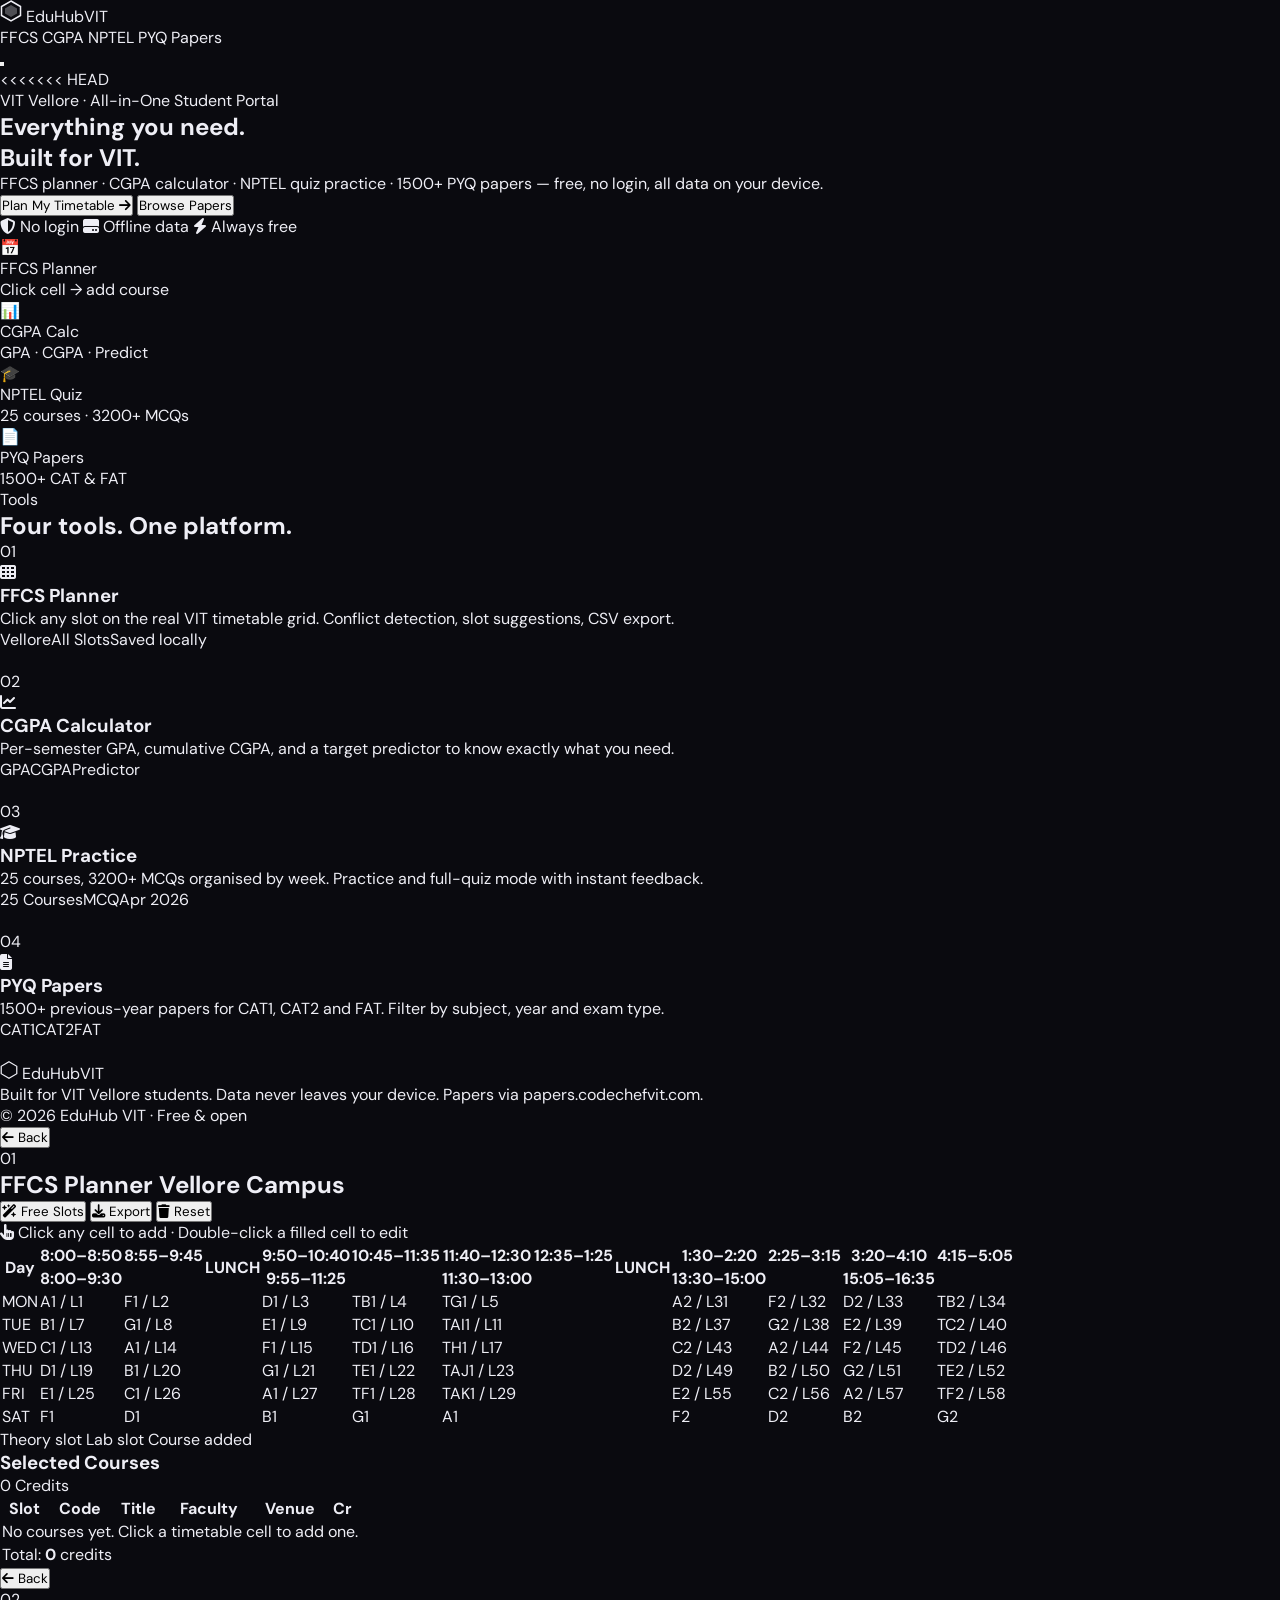
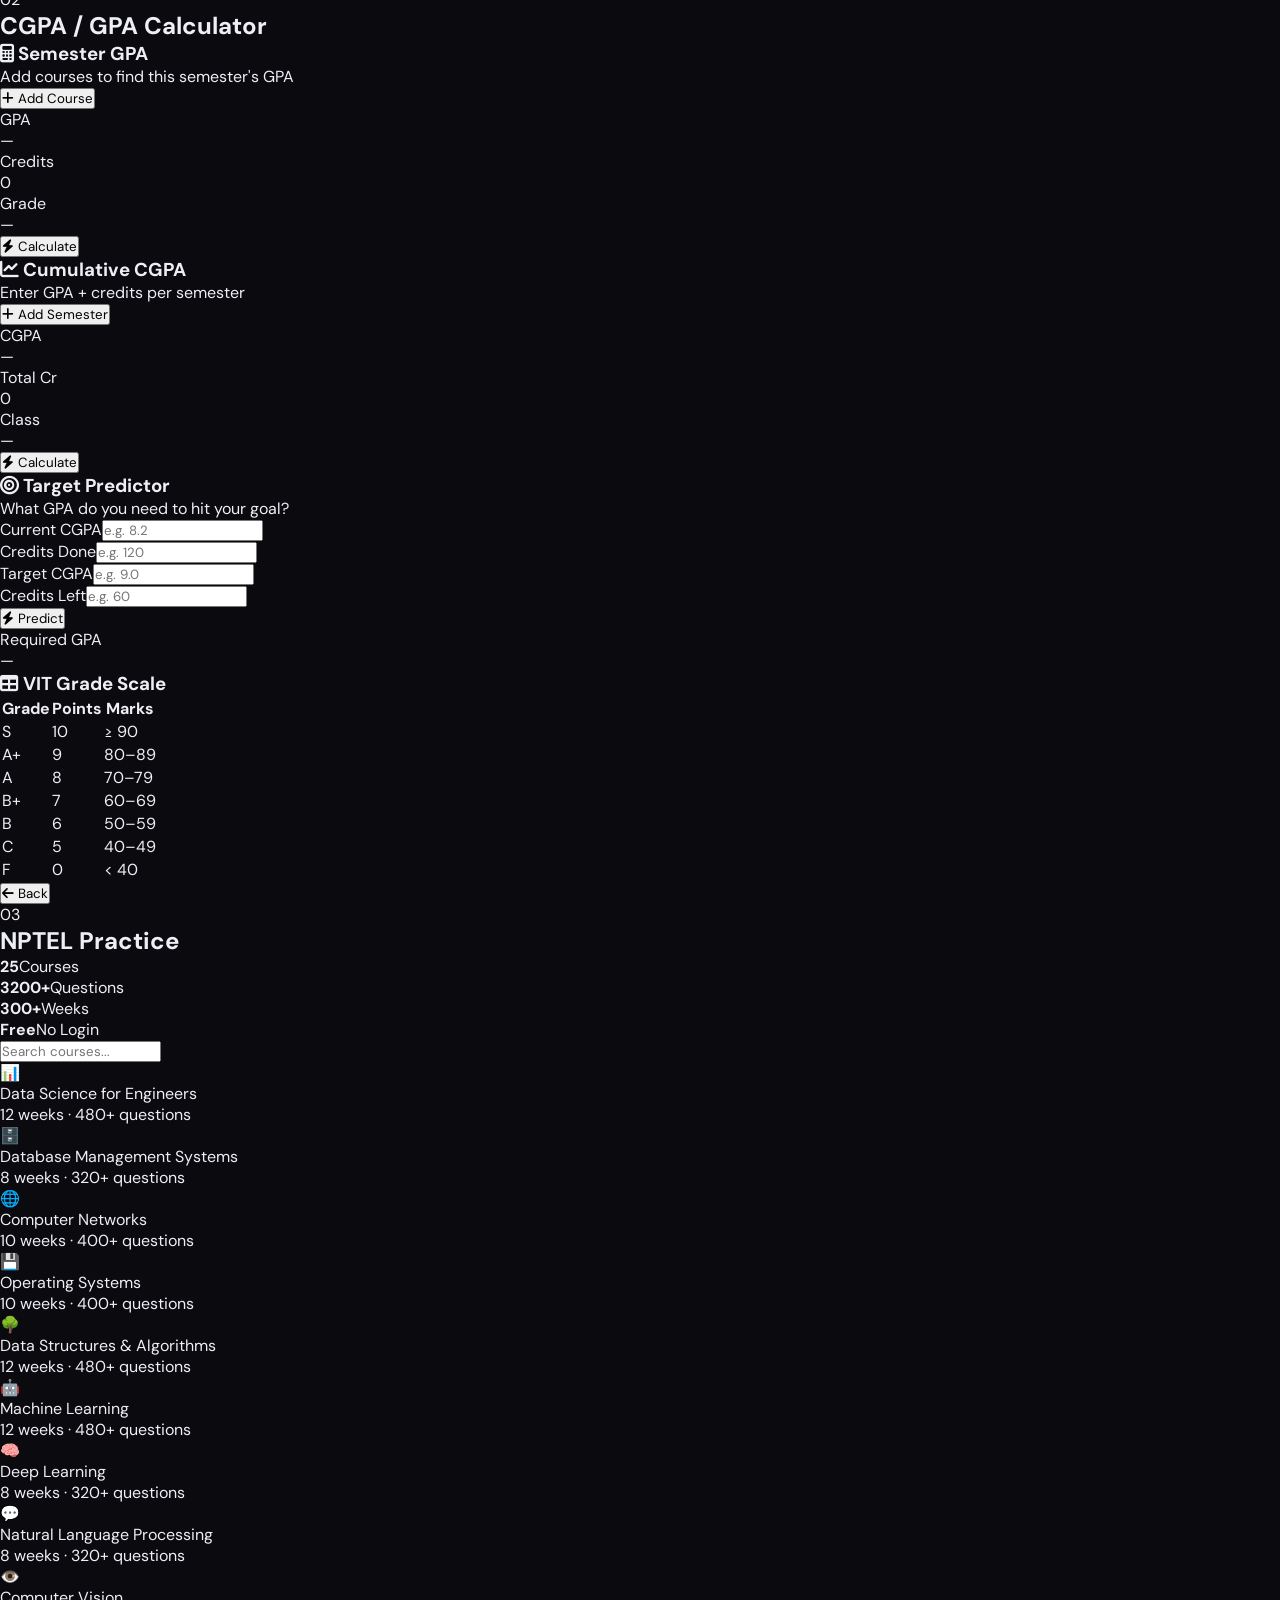
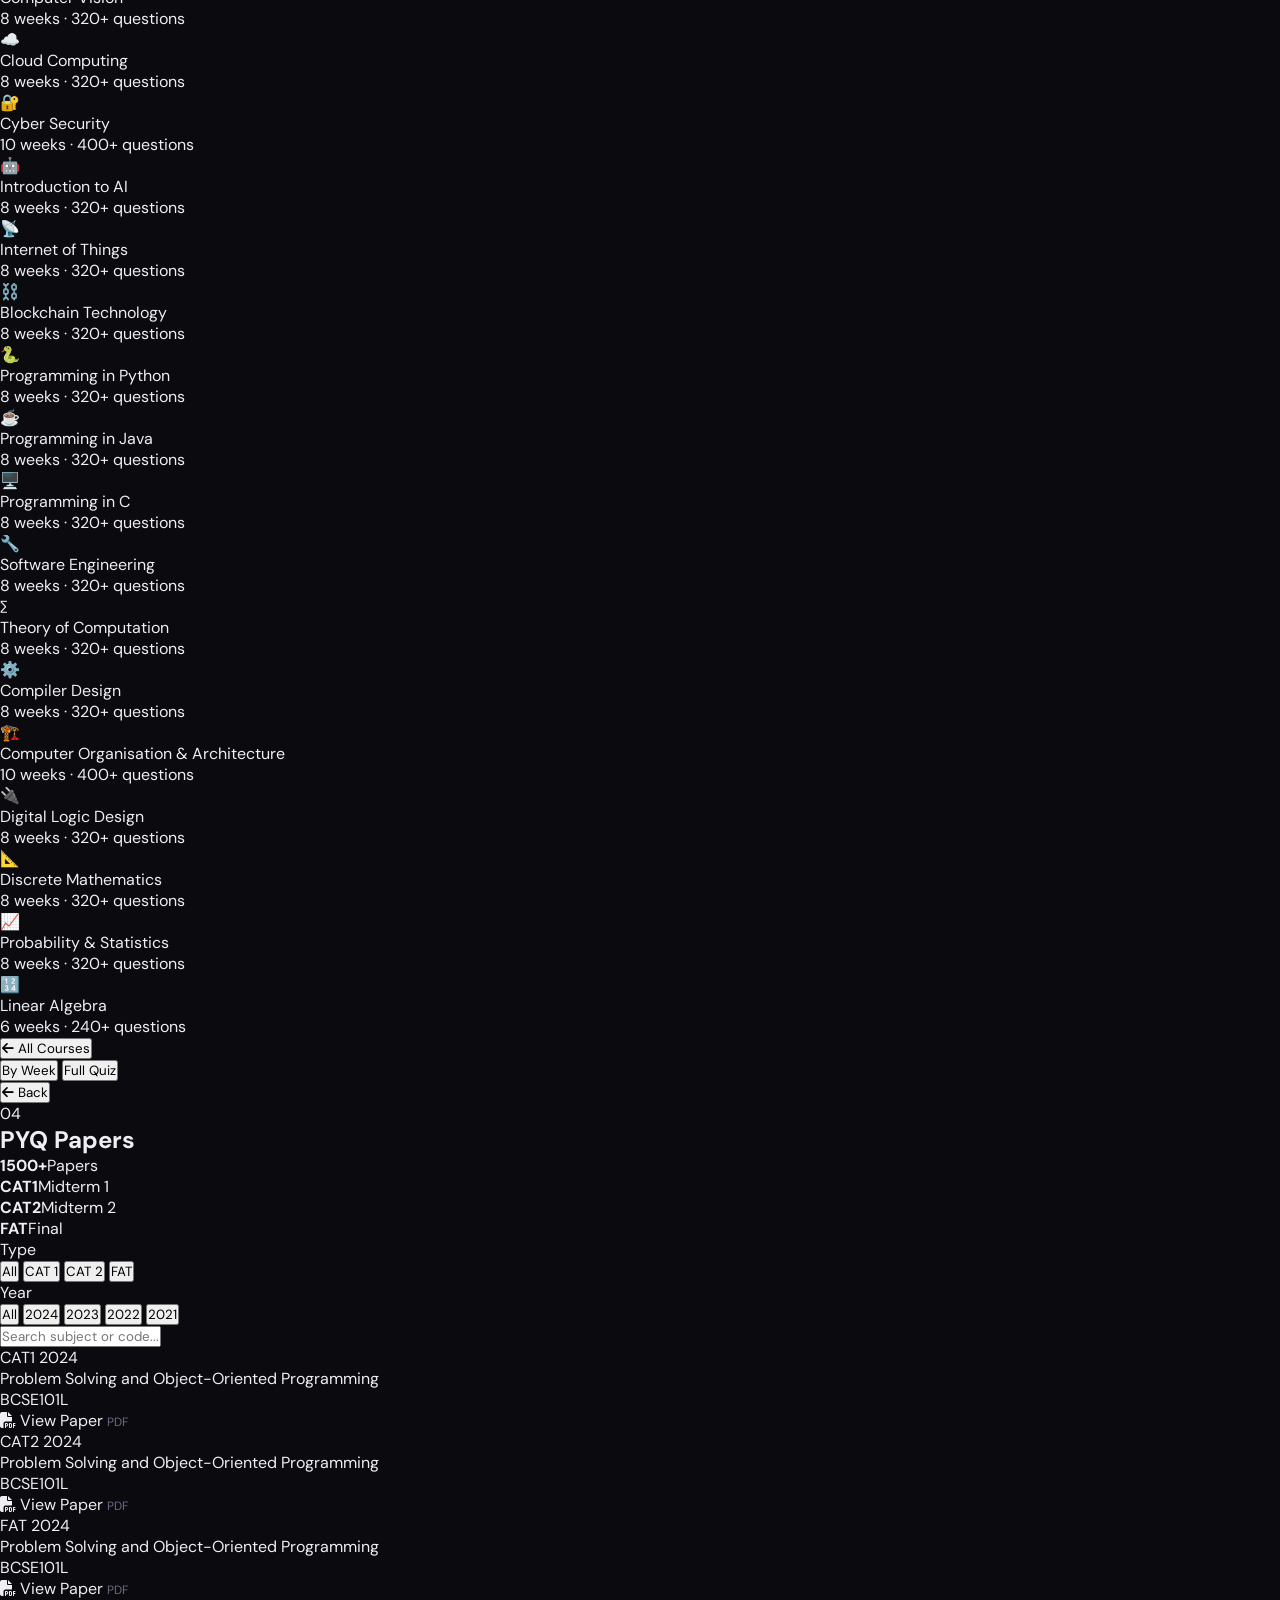
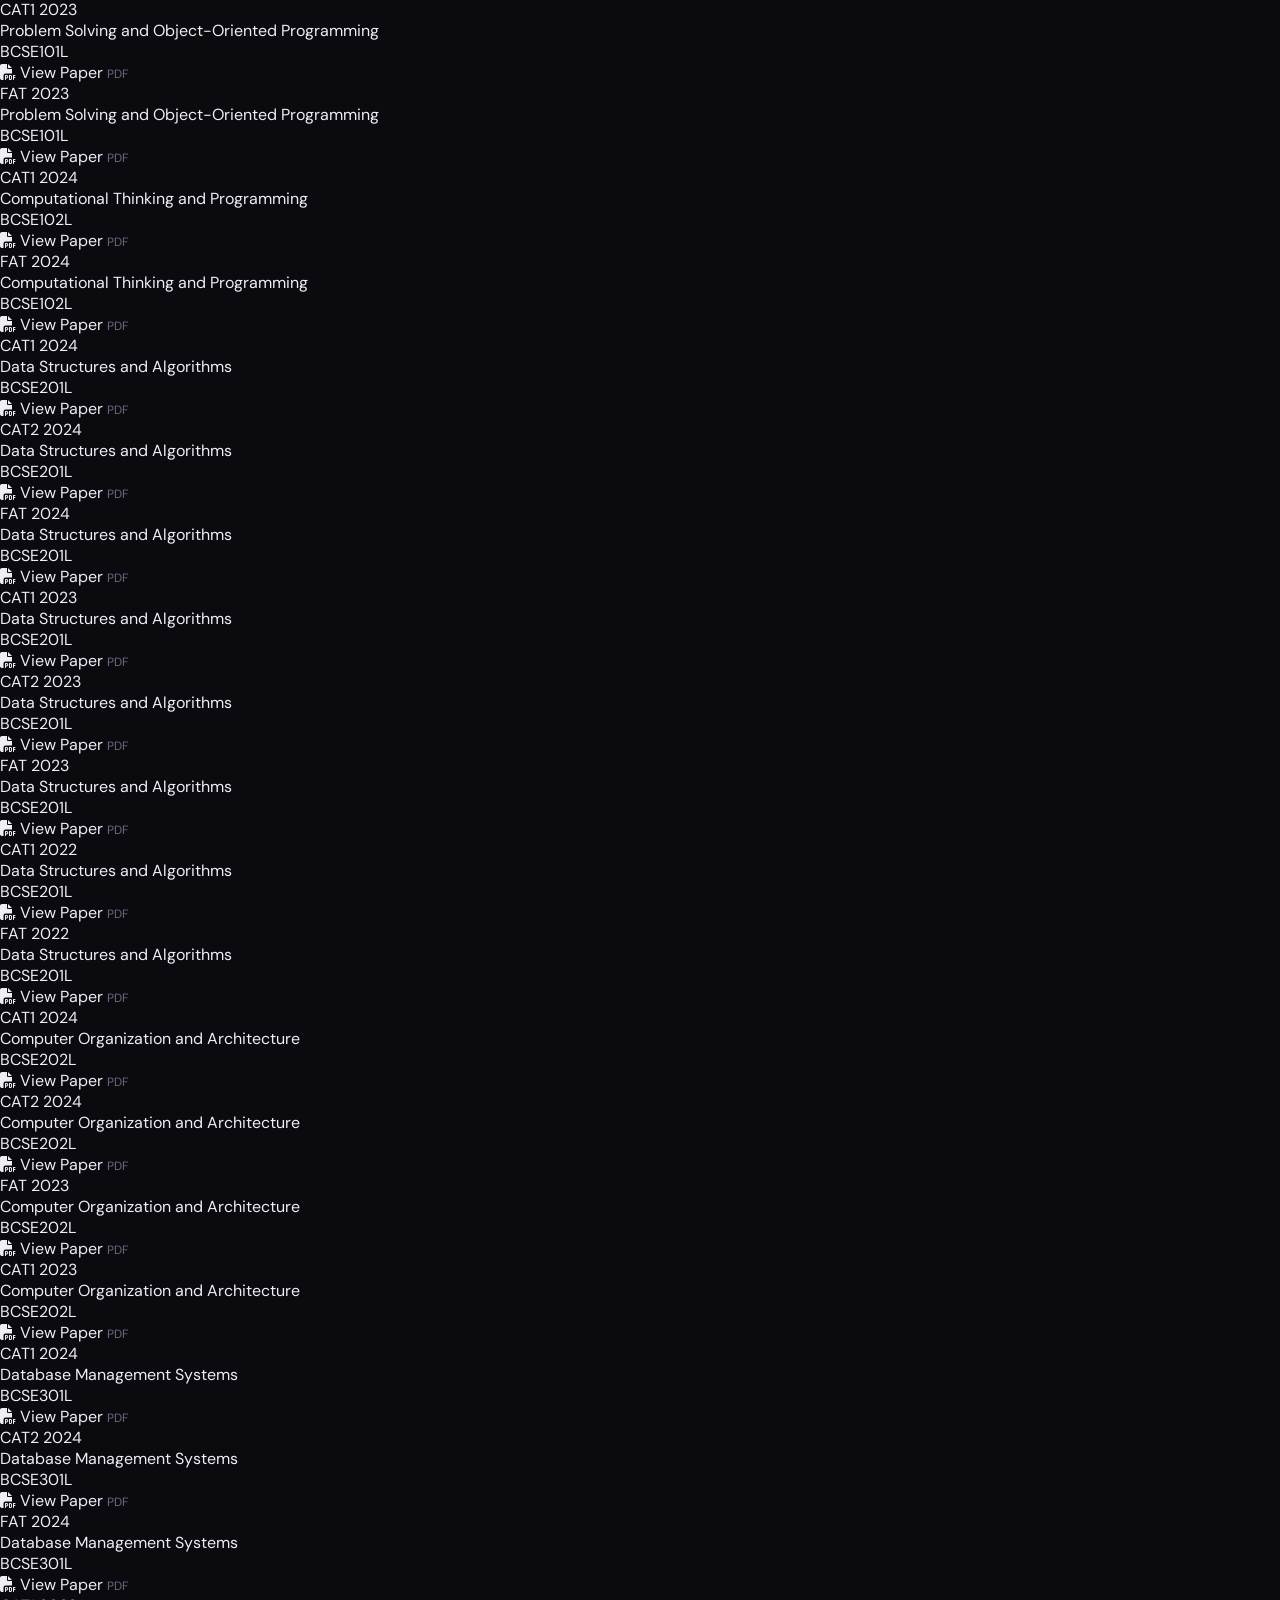
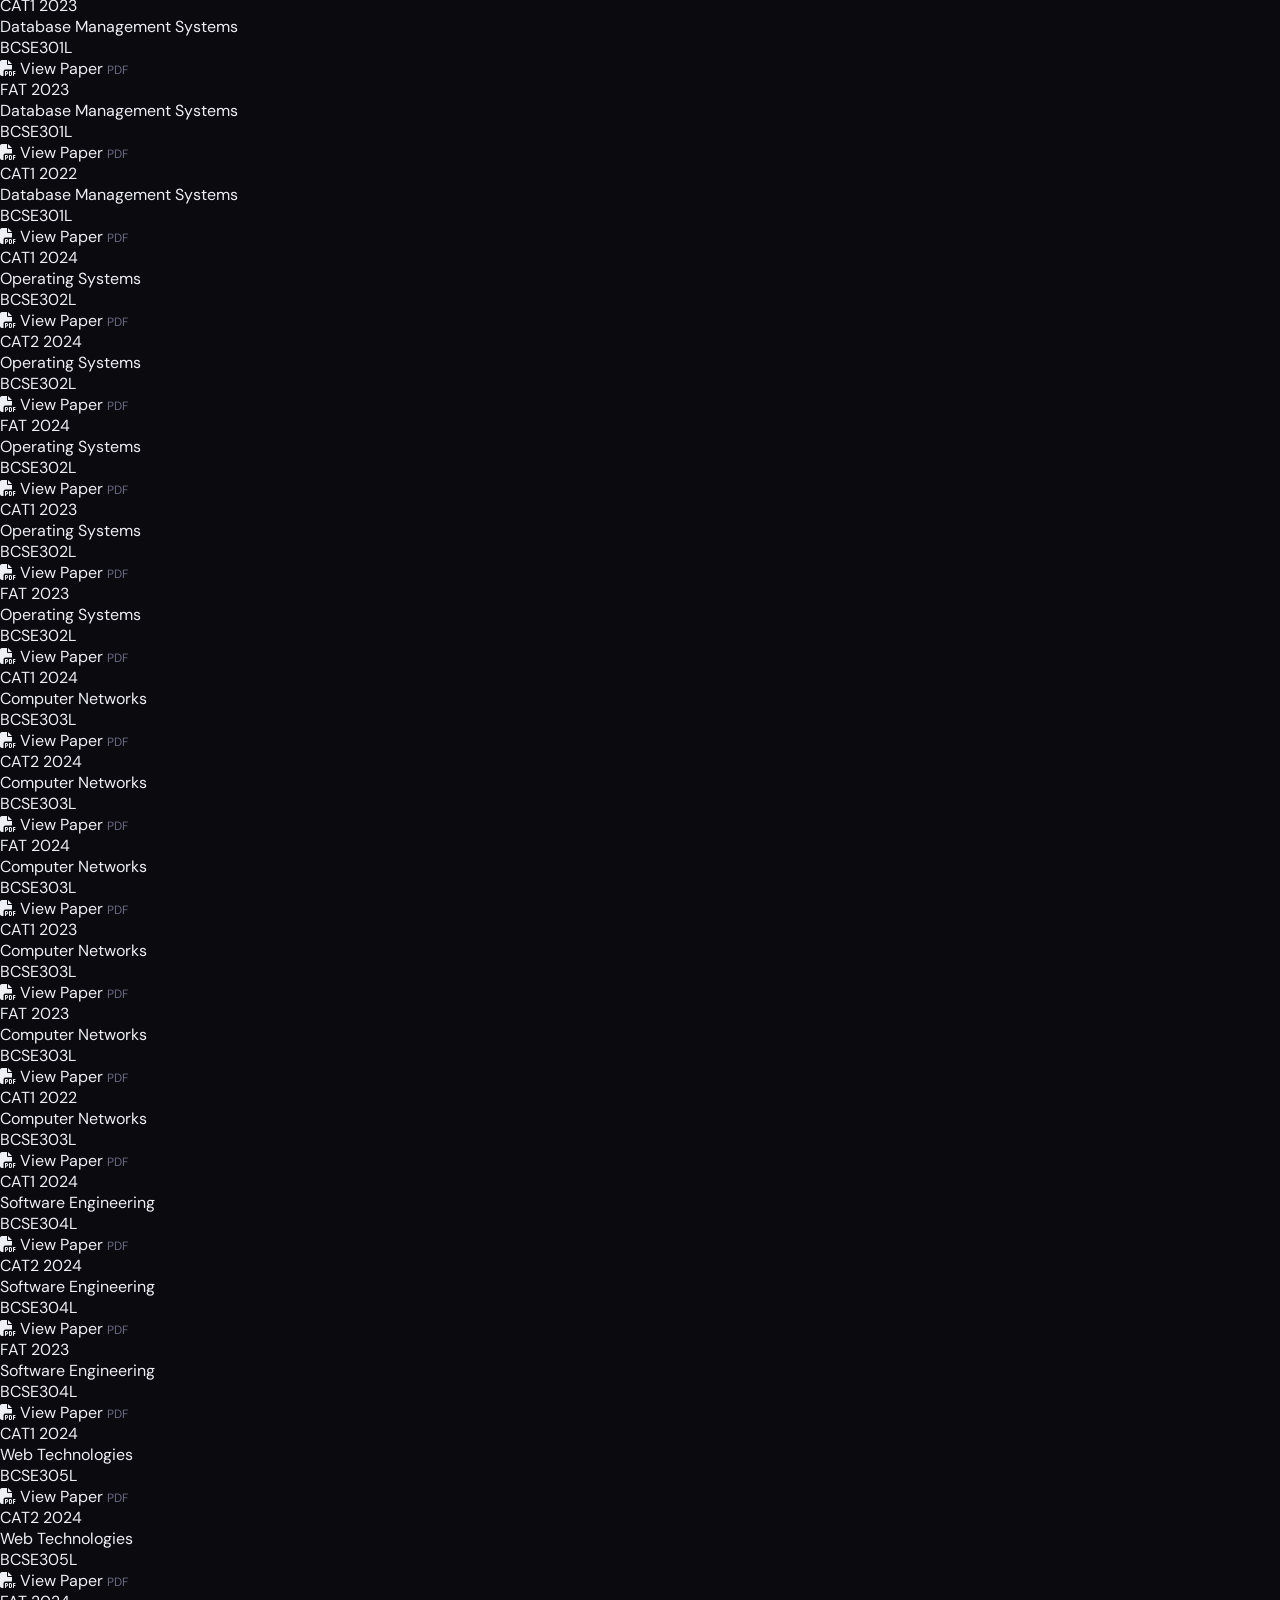
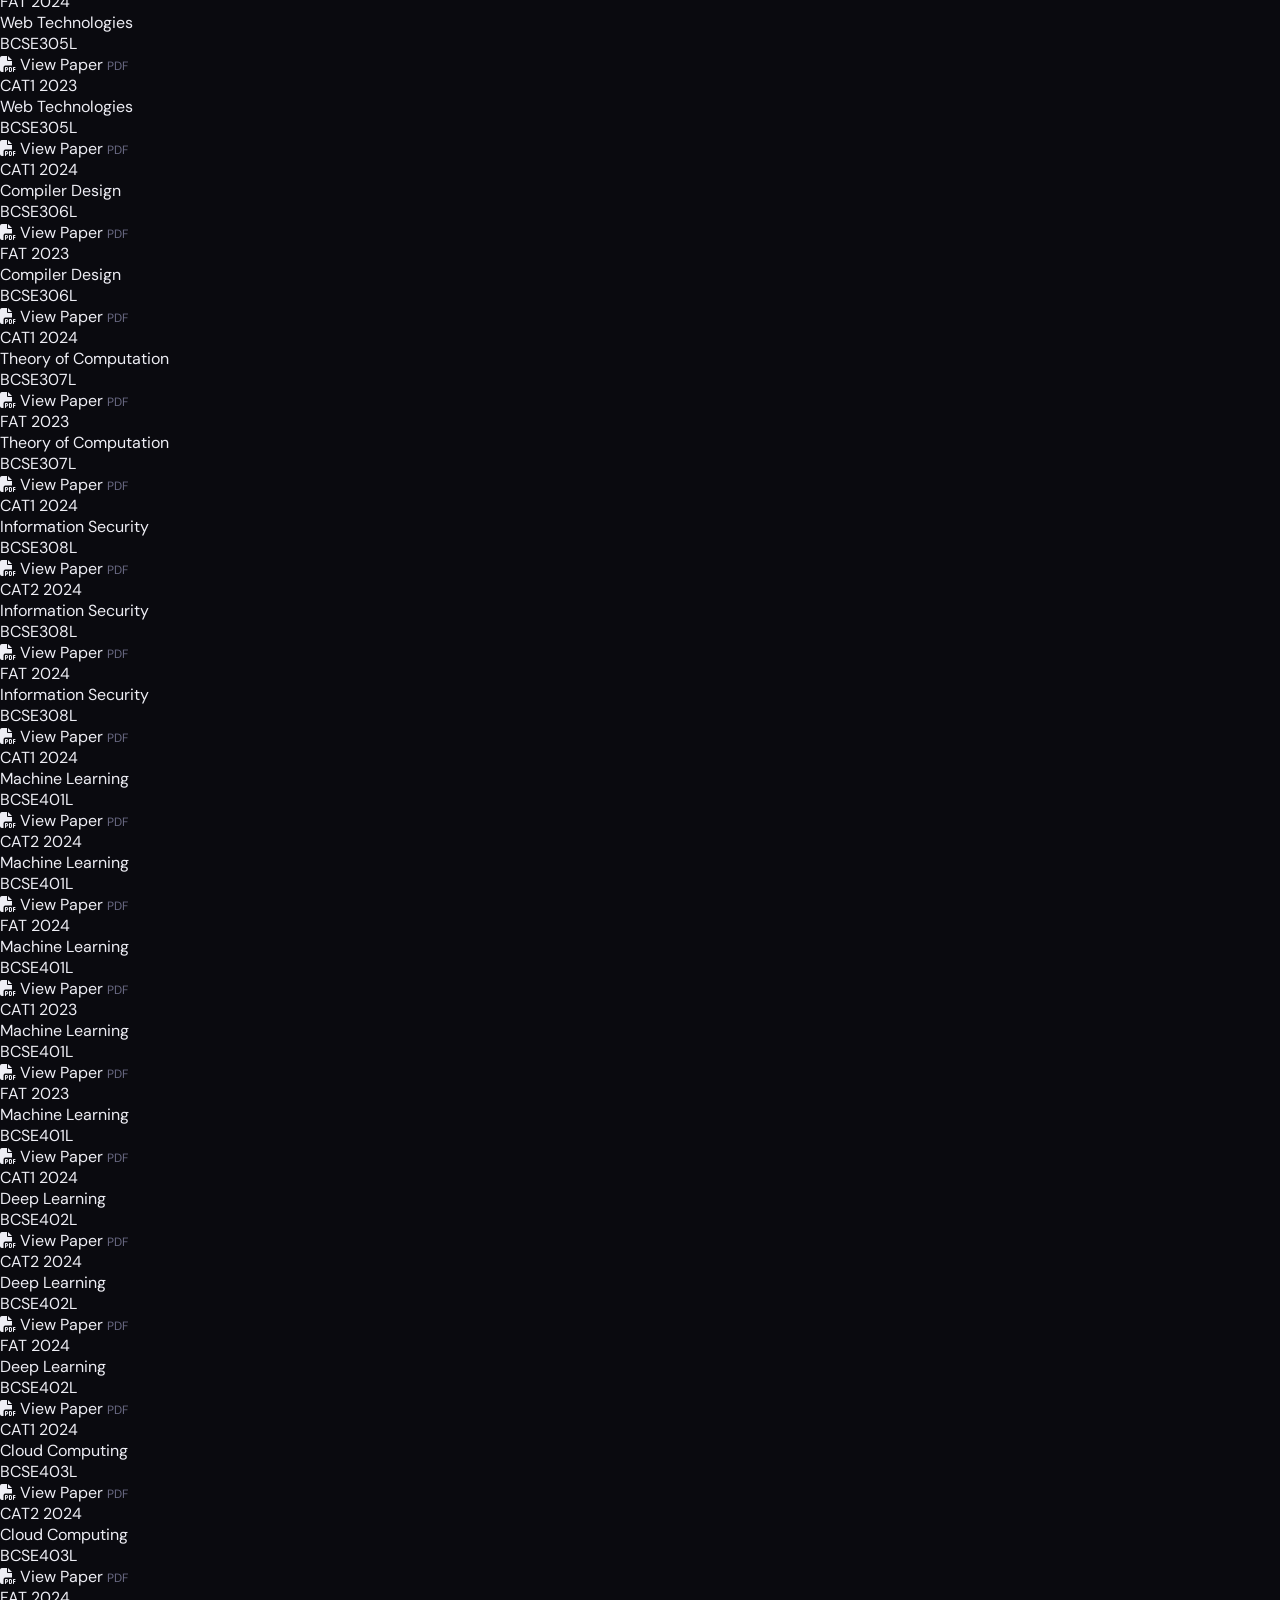
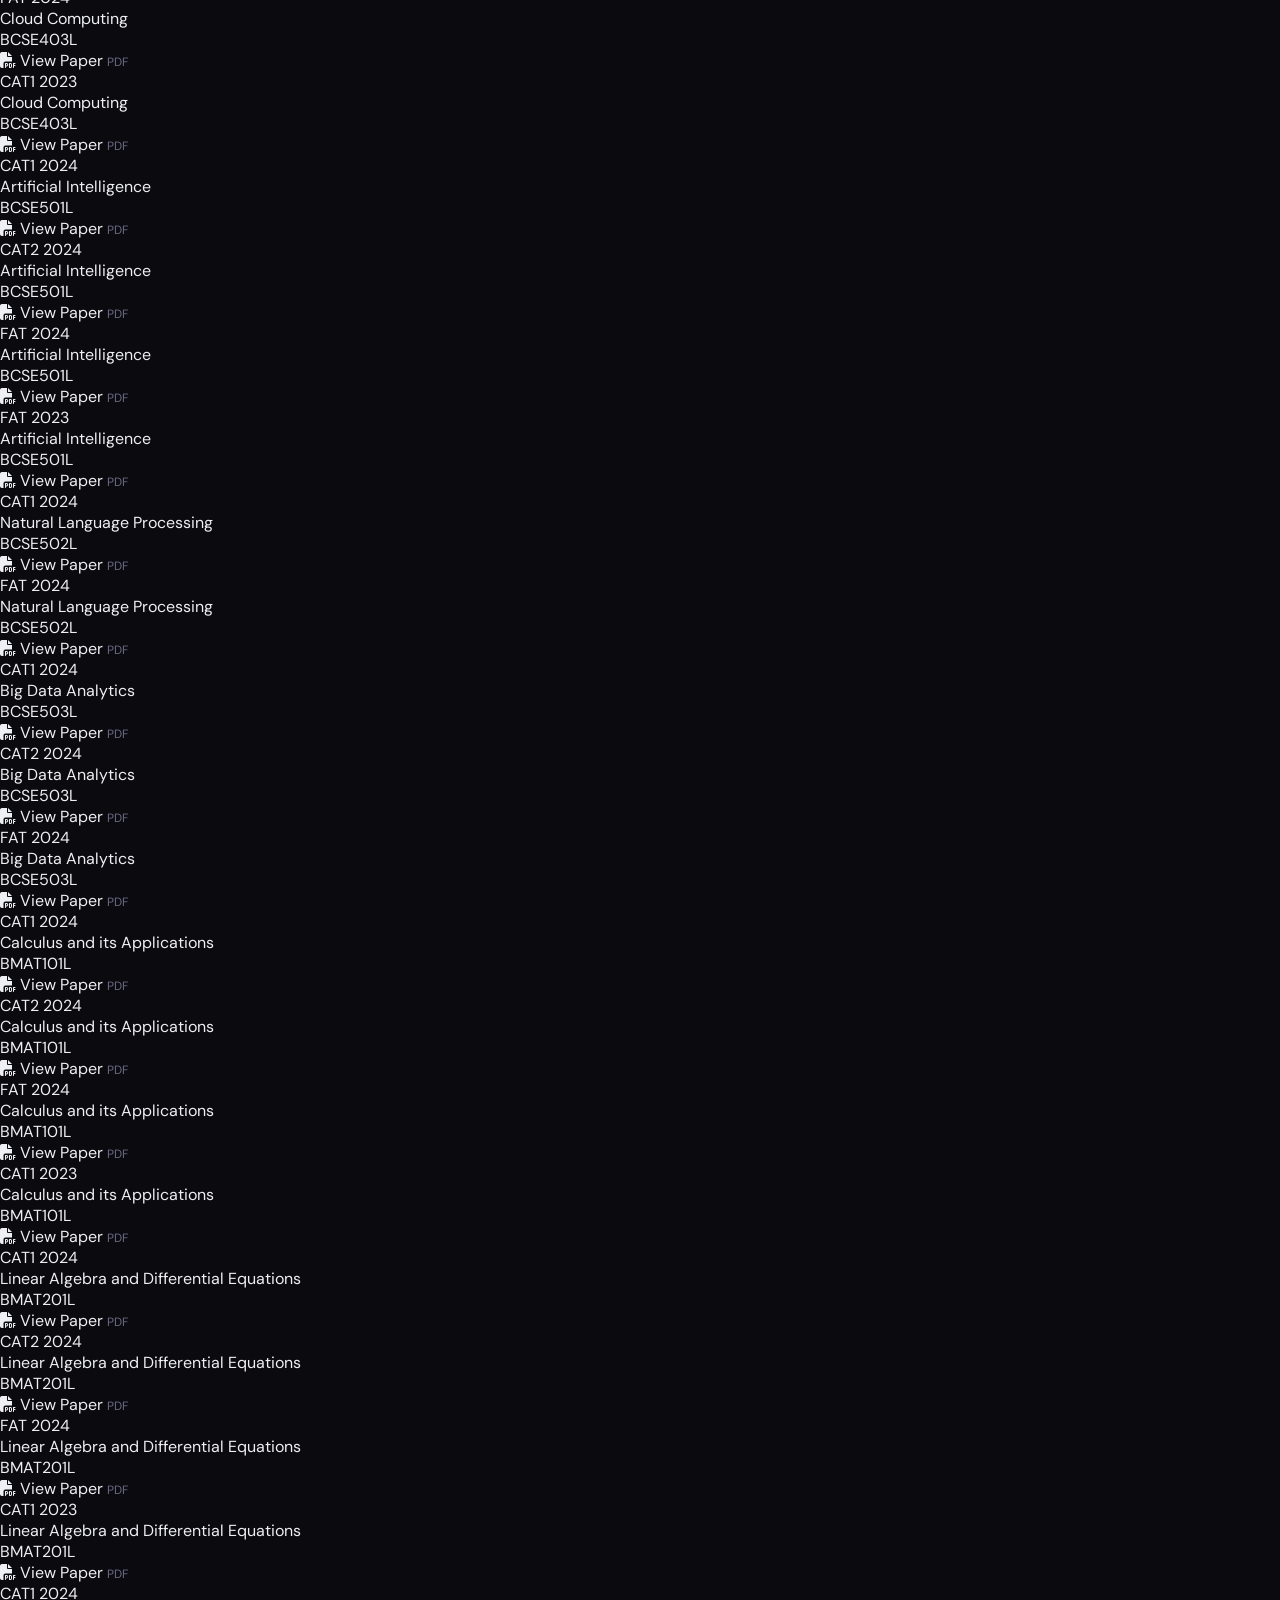
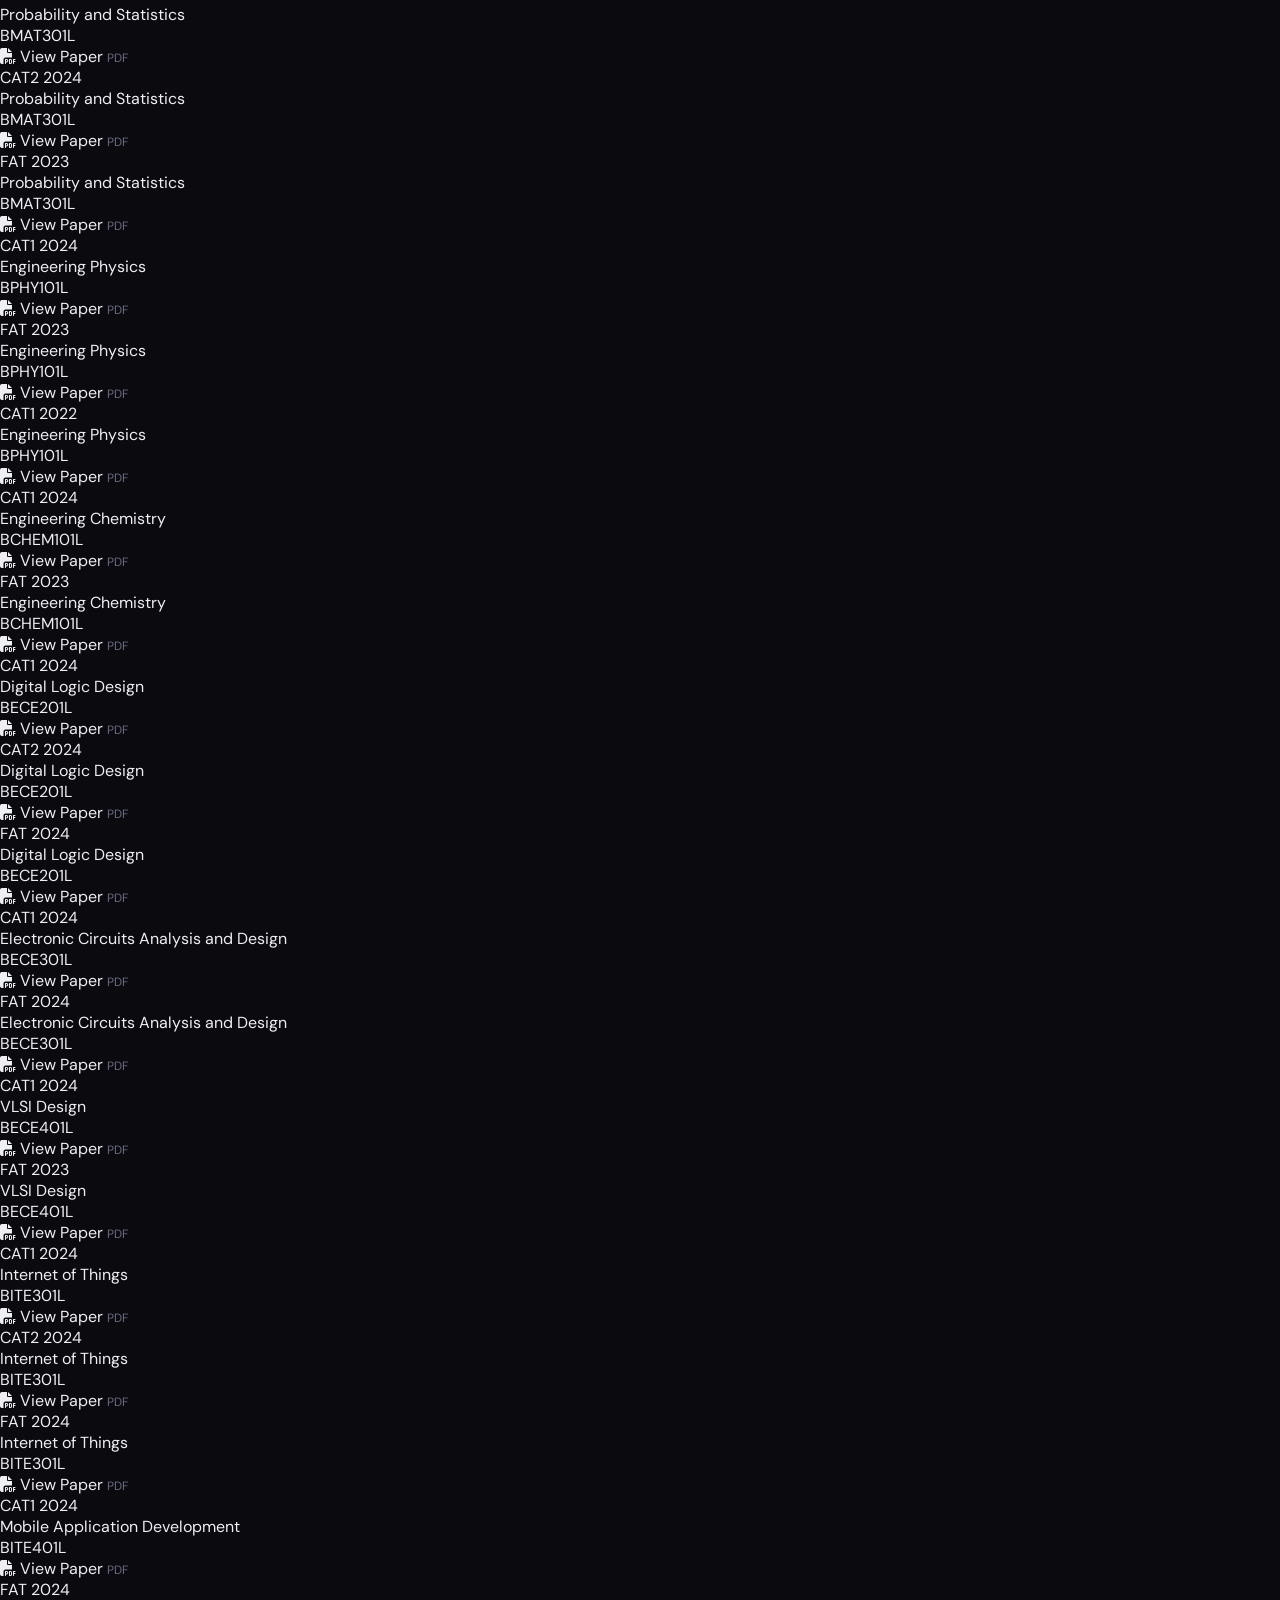
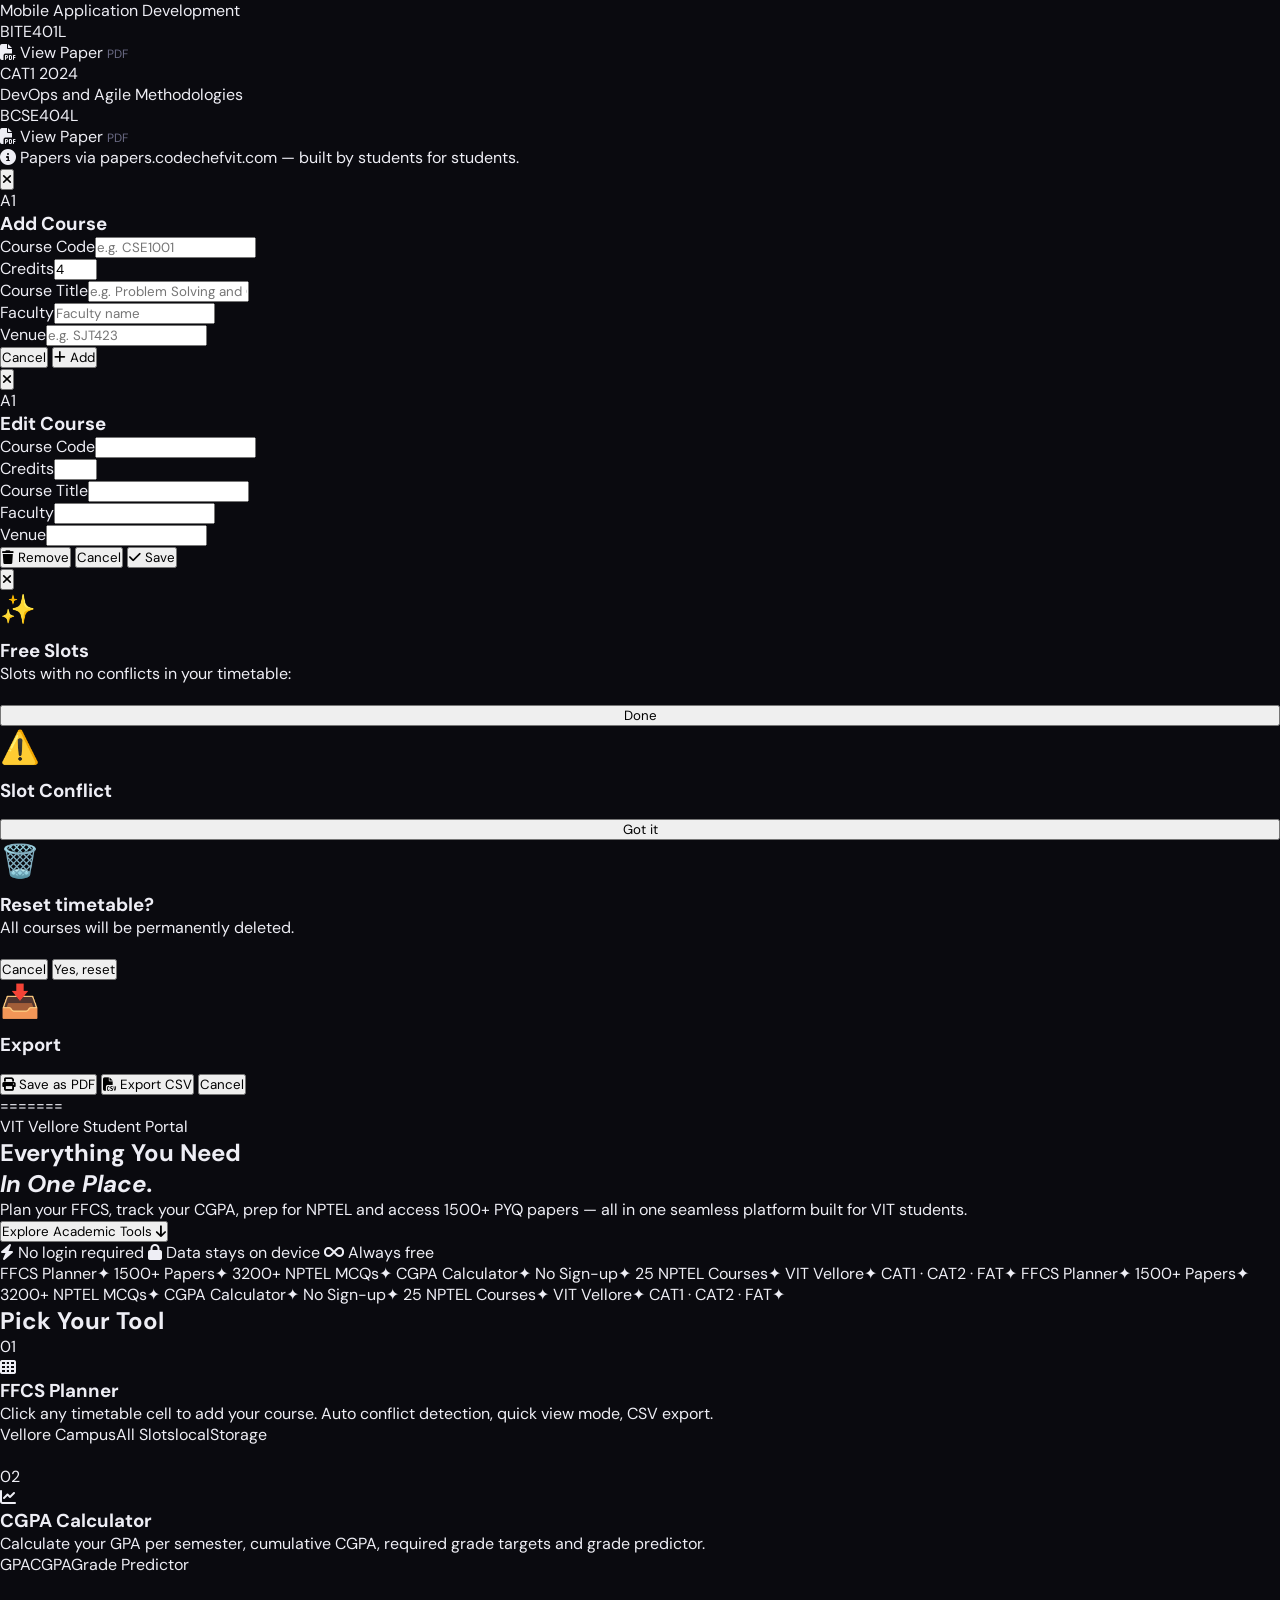
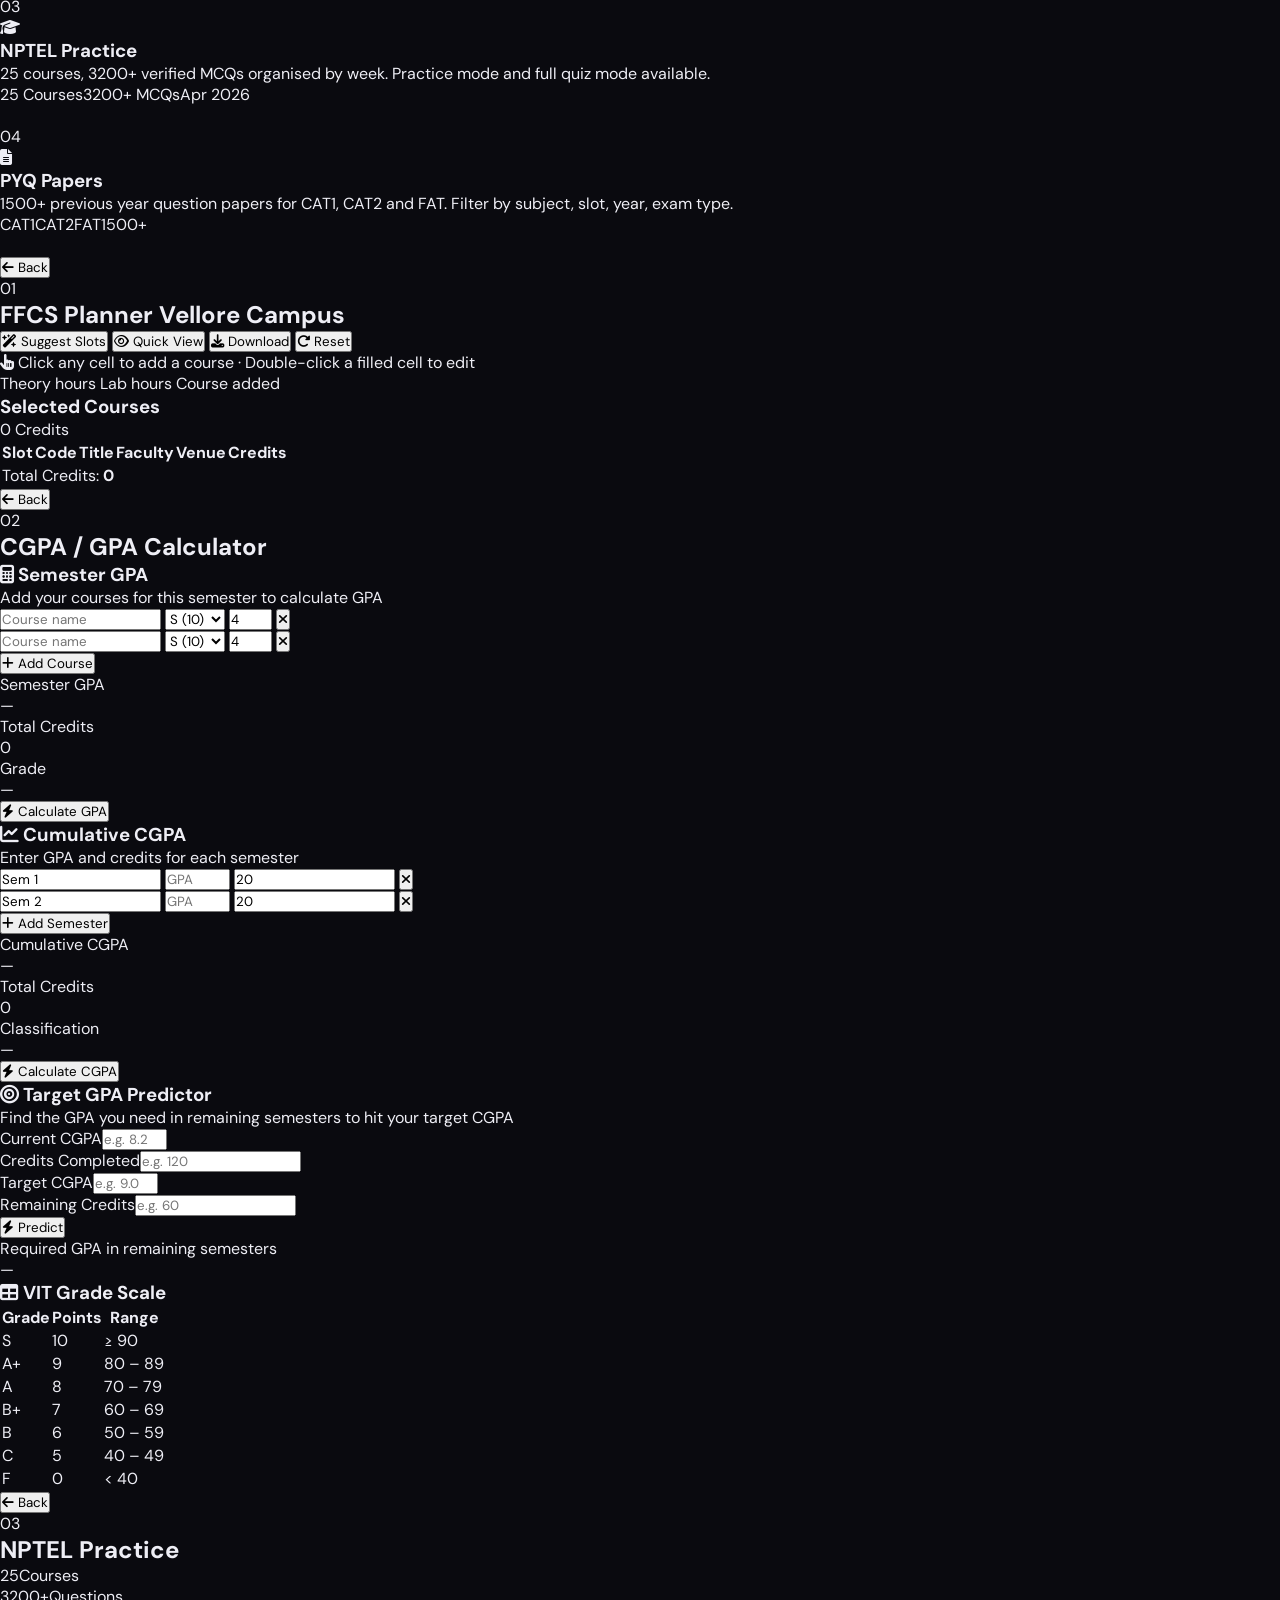
<file: index.html>
<!DOCTYPE html>
<html lang="en">
<head>
<meta charset="UTF-8"/>
<meta name="viewport" content="width=device-width, initial-scale=1.0"/>
<title>EduHub VIT — Academic Companion</title>
<link rel="preconnect" href="https://fonts.googleapis.com"/>
<link rel="preconnect" href="https://fonts.gstatic.com" crossorigin/>
<link href="https://fonts.googleapis.com/css2?family=Syne:wght@400;600;700;800&family=DM+Sans:wght@300;400;500;600&display=swap" rel="stylesheet"/>
<link rel="stylesheet" href="https://cdnjs.cloudflare.com/ajax/libs/font-awesome/6.5.0/css/all.min.css"/>
<link rel="stylesheet" href="css/style.css"/>
</head>
<body>

<!-- CUSTOM CURSOR -->
<div id="cursor-dot"></div>
<div id="cursor-ring"></div>

<!-- NAVBAR -->
<nav class="navbar" id="navbar">
  <div class="nav-inner">
    <a href="#" class="nav-logo" onclick="showSection('home');return false;">
      <svg width="22" height="22" viewBox="0 0 22 22" fill="none"><polygon points="11,1 20.5,6.5 20.5,15.5 11,21 1.5,15.5 1.5,6.5" stroke="currentColor" stroke-width="1.5" fill="none"/><polygon points="11,5 17,8.5 17,13.5 11,17 5,13.5 5,8.5" fill="currentColor" opacity="0.3"/></svg>
      EduHub<span>VIT</span>
    </a>
    <div class="nav-links" id="nav-links">
      <a href="#" class="nav-link" onclick="showSection('ffcs');return false;">FFCS</a>
      <a href="#" class="nav-link" onclick="showSection('cgpa');return false;">CGPA</a>
      <a href="#" class="nav-link" onclick="showSection('nptel');return false;">NPTEL</a>
      <a href="#" class="nav-link" onclick="showSection('pyq');return false;">PYQ Papers</a>
    </div>
    <button class="hamburger" id="hamburger" aria-label="menu">
      <span></span><span></span><span></span>
    </button>
  </div>
</nav>

<<<<<<< HEAD
<!-- ═══════════════ HOME ═══════════════ -->
<section class="page active" id="sec-home">

  <!-- HERO -->
  <div class="hero">
    <div class="hero-grid-bg"></div>
    <div class="hero-glow g1"></div>
    <div class="hero-glow g2"></div>
    <div class="hero-content">
      <div class="hero-eyebrow"><span class="dot-pulse"></span>VIT Vellore · All-in-One Student Portal</div>
      <h1 class="hero-title">Everything you need.<br><span>Built for VIT.</span></h1>
      <p class="hero-desc">FFCS planner · CGPA calculator · NPTEL quiz practice · 1500+ PYQ papers — free, no login, all data on your device.</p>
      <div class="hero-actions">
        <button class="btn-hero-primary" onclick="showSection('ffcs')">Plan My Timetable <i class="fa-solid fa-arrow-right"></i></button>
        <button class="btn-hero-ghost" onclick="showSection('pyq')">Browse Papers</button>
      </div>
      <div class="hero-pills">
        <span><i class="fa-solid fa-shield-halved"></i> No login</span>
        <span><i class="fa-solid fa-hard-drive"></i> Offline data</span>
        <span><i class="fa-solid fa-bolt"></i> Always free</span>
      </div>
    </div>
    <div class="hero-cards">
      <div class="hcard" onclick="showSection('ffcs')"><div class="hcard-icon">📅</div><div class="hcard-name">FFCS Planner</div><div class="hcard-hint">Click cell → add course</div></div>
      <div class="hcard" onclick="showSection('cgpa')"><div class="hcard-icon">📊</div><div class="hcard-name">CGPA Calc</div><div class="hcard-hint">GPA · CGPA · Predict</div></div>
      <div class="hcard" onclick="showSection('nptel')"><div class="hcard-icon">🎓</div><div class="hcard-name">NPTEL Quiz</div><div class="hcard-hint">25 courses · 3200+ MCQs</div></div>
      <div class="hcard" onclick="showSection('pyq')"><div class="hcard-icon">📄</div><div class="hcard-name">PYQ Papers</div><div class="hcard-hint">1500+ CAT & FAT</div></div>
    </div>
  </div>

  <!-- TOOL CARDS GRID -->
  <div class="tools-section">
    <div class="section-label">Tools</div>
    <h2 class="section-title">Four tools. One platform.</h2>
    <div class="tools-grid">
      <div class="tool-card" onclick="showSection('ffcs')">
        <div class="tool-num">01</div>
        <div class="tool-ico ffcs-ico"><i class="fa-solid fa-table-cells"></i></div>
        <h3>FFCS Planner</h3>
        <p>Click any slot on the real VIT timetable grid. Conflict detection, slot suggestions, CSV export.</p>
        <div class="tool-tags"><span>Vellore</span><span>All Slots</span><span>Saved locally</span></div>
        <div class="tool-go"><i class="fa-solid fa-arrow-up-right"></i></div>
      </div>
      <div class="tool-card" onclick="showSection('cgpa')">
        <div class="tool-num">02</div>
        <div class="tool-ico cgpa-ico"><i class="fa-solid fa-chart-line"></i></div>
        <h3>CGPA Calculator</h3>
        <p>Per-semester GPA, cumulative CGPA, and a target predictor to know exactly what you need.</p>
        <div class="tool-tags"><span>GPA</span><span>CGPA</span><span>Predictor</span></div>
        <div class="tool-go"><i class="fa-solid fa-arrow-up-right"></i></div>
      </div>
      <div class="tool-card" onclick="showSection('nptel')">
        <div class="tool-num">03</div>
        <div class="tool-ico nptel-ico"><i class="fa-solid fa-graduation-cap"></i></div>
        <h3>NPTEL Practice</h3>
        <p>25 courses, 3200+ MCQs organised by week. Practice and full-quiz mode with instant feedback.</p>
        <div class="tool-tags"><span>25 Courses</span><span>MCQ</span><span>Apr 2026</span></div>
        <div class="tool-go"><i class="fa-solid fa-arrow-up-right"></i></div>
      </div>
      <div class="tool-card" onclick="showSection('pyq')">
        <div class="tool-num">04</div>
        <div class="tool-ico pyq-ico"><i class="fa-solid fa-file-lines"></i></div>
        <h3>PYQ Papers</h3>
        <p>1500+ previous-year papers for CAT1, CAT2 and FAT. Filter by subject, year and exam type.</p>
        <div class="tool-tags"><span>CAT1</span><span>CAT2</span><span>FAT</span></div>
        <div class="tool-go"><i class="fa-solid fa-arrow-up-right"></i></div>
      </div>
    </div>
  </div>

  <!-- FOOTER -->
  <footer class="footer">
    <div class="footer-inner">
      <div class="footer-brand">
        <svg width="18" height="18" viewBox="0 0 22 22" fill="none"><polygon points="11,1 20.5,6.5 20.5,15.5 11,21 1.5,15.5 1.5,6.5" stroke="currentColor" stroke-width="1.5" fill="none"/></svg>
        EduHub<span>VIT</span>
      </div>
      <p class="footer-note">Built for VIT Vellore students. Data never leaves your device. Papers via <a href="https://papers.codechefvit.com" target="_blank">papers.codechefvit.com</a>.</p>
      <p class="footer-copy">© 2026 EduHub VIT · Free & open</p>
    </div>
  </footer>

</section>

<!-- ═══════════════ FFCS ═══════════════ -->
<section class="page" id="sec-ffcs">
  <div class="page-inner">
    <div class="page-header">
      <button class="back-btn" onclick="showSection('home')"><i class="fa-solid fa-arrow-left"></i> Back</button>
      <div class="page-title-row">
        <span class="page-badge ffcs-badge">01</span>
        <h2>FFCS Planner <span class="campus-tag">Vellore Campus</span></h2>
      </div>
      <div class="page-actions">
        <button class="act-btn" id="btn-suggest"><i class="fa-solid fa-wand-magic-sparkles"></i> Free Slots</button>
        <button class="act-btn act-green" id="btn-dl"><i class="fa-solid fa-download"></i> Export</button>
        <button class="act-btn act-red" id="btn-reset"><i class="fa-solid fa-trash"></i> Reset</button>
      </div>
    </div>

    <div class="ffcs-hint"><i class="fa-solid fa-hand-pointer"></i> Click any cell to add · Double-click a filled cell to edit</div>

    <div class="tt-wrap">
      <div class="tt-scroll">
        <table id="timetable" class="timetable"></table>
      </div>
      <div class="tt-legend">
        <span><em class="leg leg-t"></em> Theory slot</span>
        <span><em class="leg leg-l"></em> Lab slot</span>
        <span><em class="leg leg-f"></em> Course added</span>
      </div>
    </div>

    <div class="cl-wrap">
      <div class="cl-top">
        <h3>Selected Courses</h3>
        <span class="cr-badge" id="credit-badge">0 Credits</span>
      </div>
      <div class="cl-scroll-x">
        <table class="cl-table">
          <thead><tr><th>Slot</th><th>Code</th><th>Title</th><th>Faculty</th><th>Venue</th><th>Cr</th><th></th></tr></thead>
          <tbody id="cl-body"></tbody>
          <tfoot><tr><td colspan="7" class="cl-foot">Total: <strong id="cl-total">0</strong> credits</td></tr></tfoot>
        </table>
      </div>
    </div>
  </div>
</section>

<!-- ═══════════════ CGPA ═══════════════ -->
<section class="page" id="sec-cgpa">
  <div class="page-inner">
    <div class="page-header">
      <button class="back-btn" onclick="showSection('home')"><i class="fa-solid fa-arrow-left"></i> Back</button>
      <div class="page-title-row">
        <span class="page-badge cgpa-badge">02</span>
        <h2>CGPA / GPA Calculator</h2>
      </div>
    </div>
    <div class="cgpa-grid">

      <div class="card">
        <h3 class="card-title"><i class="fa-solid fa-calculator"></i> Semester GPA</h3>
        <p class="card-sub">Add courses to find this semester's GPA</p>
        <div id="gpa-rows"></div>
        <button class="btn-add-row" id="add-gpa-row"><i class="fa-solid fa-plus"></i> Add Course</button>
        <div class="result-row">
          <div class="result-box"><div class="rb-label">GPA</div><div class="rb-val" id="gpa-val">—</div></div>
          <div class="result-box"><div class="rb-label">Credits</div><div class="rb-val" id="gpa-cr">0</div></div>
          <div class="result-box"><div class="rb-label">Grade</div><div class="rb-val" id="gpa-grade">—</div></div>
        </div>
        <button class="btn-calc" onclick="calcGPA()"><i class="fa-solid fa-bolt"></i> Calculate</button>
      </div>

      <div class="card">
        <h3 class="card-title"><i class="fa-solid fa-chart-line"></i> Cumulative CGPA</h3>
        <p class="card-sub">Enter GPA + credits per semester</p>
        <div id="sem-rows"></div>
        <button class="btn-add-row" id="add-sem-row"><i class="fa-solid fa-plus"></i> Add Semester</button>
        <div class="result-row">
          <div class="result-box"><div class="rb-label">CGPA</div><div class="rb-val" id="cgpa-val">—</div></div>
          <div class="result-box"><div class="rb-label">Total Cr</div><div class="rb-val" id="cgpa-cr">0</div></div>
          <div class="result-box"><div class="rb-label">Class</div><div class="rb-val" id="cgpa-class">—</div></div>
        </div>
        <button class="btn-calc" onclick="calcCGPA()"><i class="fa-solid fa-bolt"></i> Calculate</button>
      </div>

      <div class="card">
        <h3 class="card-title"><i class="fa-solid fa-bullseye"></i> Target Predictor</h3>
        <p class="card-sub">What GPA do you need to hit your goal?</p>
        <div class="pred-grid">
          <div class="pred-f"><label>Current CGPA</label><input type="number" id="pred-curr" step="0.01" placeholder="e.g. 8.2"/></div>
          <div class="pred-f"><label>Credits Done</label><input type="number" id="pred-done" placeholder="e.g. 120"/></div>
          <div class="pred-f"><label>Target CGPA</label><input type="number" id="pred-target" step="0.01" placeholder="e.g. 9.0"/></div>
          <div class="pred-f"><label>Credits Left</label><input type="number" id="pred-left" placeholder="e.g. 60"/></div>
        </div>
        <button class="btn-calc" onclick="calcPredictor()"><i class="fa-solid fa-bolt"></i> Predict</button>
        <div class="pred-result hidden" id="pred-result">
          <div class="pred-label">Required GPA</div>
          <div class="pred-big" id="pred-big">—</div>
          <div class="pred-msg" id="pred-msg"></div>
        </div>
      </div>

      <div class="card">
        <h3 class="card-title"><i class="fa-solid fa-table"></i> VIT Grade Scale</h3>
        <table class="grade-tbl">
          <thead><tr><th>Grade</th><th>Points</th><th>Marks</th></tr></thead>
          <tbody>
            <tr><td>S</td><td>10</td><td>≥ 90</td></tr>
            <tr><td>A+</td><td>9</td><td>80–89</td></tr>
            <tr><td>A</td><td>8</td><td>70–79</td></tr>
            <tr><td>B+</td><td>7</td><td>60–69</td></tr>
            <tr><td>B</td><td>6</td><td>50–59</td></tr>
            <tr><td>C</td><td>5</td><td>40–49</td></tr>
            <tr><td>F</td><td>0</td><td>&lt; 40</td></tr>
          </tbody>
        </table>
      </div>

    </div>
  </div>
</section>

<!-- ═══════════════ NPTEL ═══════════════ -->
<section class="page" id="sec-nptel">
  <div class="page-inner">
    <div class="page-header">
      <button class="back-btn" onclick="showSection('home')"><i class="fa-solid fa-arrow-left"></i> Back</button>
      <div class="page-title-row">
        <span class="page-badge nptel-badge">03</span>
        <h2>NPTEL Practice</h2>
      </div>
    </div>
    <div class="stat-row">
      <div class="stat-box"><strong>25</strong><span>Courses</span></div>
      <div class="stat-box"><strong>3200+</strong><span>Questions</span></div>
      <div class="stat-box"><strong>300+</strong><span>Weeks</span></div>
      <div class="stat-box"><strong>Free</strong><span>No Login</span></div>
    </div>
    <div id="nptel-home-view">
      <input class="search-input" id="nptel-search" type="text" placeholder="Search courses..." oninput="filterNptel()"/>
      <div class="nptel-grid" id="nptel-grid"></div>
    </div>
    <div class="nptel-quiz hidden" id="nptel-quiz">
      <button class="back-btn" onclick="backToNptel()"><i class="fa-solid fa-arrow-left"></i> All Courses</button>
      <div class="quiz-top">
        <h3 id="quiz-title"></h3>
        <div class="quiz-modes">
          <button class="qm active" id="qm-week" onclick="setMode('week')">By Week</button>
          <button class="qm" id="qm-full" onclick="setMode('full')">Full Quiz</button>
        </div>
      </div>
      <div id="quiz-body"></div>
    </div>
  </div>
</section>

<!-- ═══════════════ PYQ ═══════════════ -->
<section class="page" id="sec-pyq">
  <div class="page-inner">
    <div class="page-header">
      <button class="back-btn" onclick="showSection('home')"><i class="fa-solid fa-arrow-left"></i> Back</button>
      <div class="page-title-row">
        <span class="page-badge pyq-badge">04</span>
        <h2>PYQ Papers</h2>
      </div>
    </div>
    <div class="stat-row">
      <div class="stat-box"><strong>1500+</strong><span>Papers</span></div>
      <div class="stat-box"><strong>CAT1</strong><span>Midterm 1</span></div>
      <div class="stat-box"><strong>CAT2</strong><span>Midterm 2</span></div>
      <div class="stat-box"><strong>FAT</strong><span>Final</span></div>
    </div>
    <div class="pyq-filters">
      <div class="filter-group">
        <span class="filter-label">Type</span>
        <div class="filter-btns" id="pf-type">
          <button class="fb active" data-v="all">All</button>
          <button class="fb" data-v="CAT1">CAT 1</button>
          <button class="fb" data-v="CAT2">CAT 2</button>
          <button class="fb" data-v="FAT">FAT</button>
        </div>
      </div>
      <div class="filter-group">
        <span class="filter-label">Year</span>
        <div class="filter-btns" id="pf-year">
          <button class="fb active" data-v="all">All</button>
          <button class="fb" data-v="2024">2024</button>
          <button class="fb" data-v="2023">2023</button>
          <button class="fb" data-v="2022">2022</button>
          <button class="fb" data-v="2021">2021</button>
        </div>
      </div>
      <input class="search-input" id="pyq-search" type="text" placeholder="Search subject or code..." oninput="filterPYQ()"/>
    </div>
    <div class="pyq-grid" id="pyq-grid"></div>
    <p class="source-note"><i class="fa-solid fa-circle-info"></i> Papers via <a href="https://papers.codechefvit.com" target="_blank" rel="noopener">papers.codechefvit.com</a> — built by students for students.</p>
  </div>
</section>

<!-- MODALS BACKDROP -->
<div class="backdrop hidden" id="backdrop"></div>

<!-- ADD MODAL -->
<div class="modal hidden" id="modal-add">
  <button class="modal-close" id="madd-close"><i class="fa-solid fa-xmark"></i></button>
  <div class="modal-slot-tag" id="madd-slot">A1</div>
  <h3 class="modal-title">Add Course</h3>
  <p class="modal-sub" id="madd-time"></p>
  <div class="mfields">
    <div class="mrow2">
      <div class="mf"><label>Course Code</label><input id="m-code" placeholder="e.g. CSE1001"/></div>
      <div class="mf mf-sm"><label>Credits</label><input id="m-credits" type="number" min="1" max="10" value="4"/></div>
    </div>
    <div class="mf"><label>Course Title</label><input id="m-title" placeholder="e.g. Problem Solving and OOP"/></div>
    <div class="mrow2">
      <div class="mf"><label>Faculty</label><input id="m-faculty" placeholder="Faculty name"/></div>
      <div class="mf"><label>Venue</label><input id="m-venue" placeholder="e.g. SJT423"/></div>
    </div>
  </div>
  <div class="modal-foot">
    <button class="mbtn-cancel" id="madd-cancel">Cancel</button>
    <button class="mbtn-primary" id="madd-save"><i class="fa-solid fa-plus"></i> Add</button>
  </div>
</div>

<!-- EDIT MODAL -->
<div class="modal hidden" id="modal-edit">
  <button class="modal-close" id="medit-close"><i class="fa-solid fa-xmark"></i></button>
  <div class="modal-slot-tag" id="medit-slot">A1</div>
  <h3 class="modal-title">Edit Course</h3>
  <div class="mfields">
    <div class="mrow2">
      <div class="mf"><label>Course Code</label><input id="e-code"/></div>
      <div class="mf mf-sm"><label>Credits</label><input id="e-credits" type="number" min="1" max="10"/></div>
    </div>
    <div class="mf"><label>Course Title</label><input id="e-title"/></div>
    <div class="mrow2">
      <div class="mf"><label>Faculty</label><input id="e-faculty"/></div>
      <div class="mf"><label>Venue</label><input id="e-venue"/></div>
    </div>
  </div>
  <div class="modal-foot">
    <button class="mbtn-danger" id="medit-remove"><i class="fa-solid fa-trash"></i> Remove</button>
    <button class="mbtn-cancel" id="medit-cancel">Cancel</button>
    <button class="mbtn-primary" id="medit-save"><i class="fa-solid fa-check"></i> Save</button>
  </div>
</div>

<!-- FREE SLOTS MODAL -->
<div class="modal hidden" id="modal-slots">
  <button class="modal-close" id="mslots-close"><i class="fa-solid fa-xmark"></i></button>
  <div style="font-size:1.8rem;margin-bottom:10px;">✨</div>
  <h3 class="modal-title">Free Slots</h3>
  <p class="modal-sub">Slots with no conflicts in your timetable:</p>
  <div class="slot-tags" id="slot-tags"></div>
  <div class="modal-foot" style="margin-top:20px;">
    <button class="mbtn-primary" style="width:100%" id="mslots-ok">Done</button>
  </div>
</div>

<!-- CONFLICT MODAL -->
<div class="modal modal-sm hidden" id="modal-conflict">
  <div style="font-size:2rem;margin-bottom:10px;">⚠️</div>
  <h3 class="modal-title">Slot Conflict</h3>
  <p class="modal-sub" id="conflict-msg"></p>
  <button class="mbtn-primary" style="width:100%;margin-top:16px;" id="conflict-ok">Got it</button>
</div>

<!-- RESET MODAL -->
<div class="modal modal-sm hidden" id="modal-reset">
  <div style="font-size:2rem;margin-bottom:10px;">🗑️</div>
  <h3 class="modal-title">Reset timetable?</h3>
  <p class="modal-sub">All courses will be permanently deleted.</p>
  <div class="modal-foot" style="margin-top:20px;">
    <button class="mbtn-cancel" id="reset-no">Cancel</button>
    <button class="mbtn-danger" id="reset-yes">Yes, reset</button>
  </div>
</div>

<!-- DOWNLOAD MODAL -->
<div class="modal modal-sm hidden" id="modal-dl">
  <div style="font-size:2rem;margin-bottom:10px;">📥</div>
  <h3 class="modal-title">Export</h3>
  <div class="modal-foot" style="flex-direction:column;gap:10px;margin-top:16px;">
    <button class="mbtn-primary" id="dl-pdf"><i class="fa-solid fa-print"></i> Save as PDF</button>
    <button class="mbtn-cancel" id="dl-csv"><i class="fa-solid fa-file-csv"></i> Export CSV</button>
    <button class="mbtn-ghost" id="dl-cancel">Cancel</button>
  </div>
</div>
=======
  <!-- DYNAMIC SECTIONS -->
  <div id="placeholder-home"></div>
  <div id="placeholder-ffcs"></div>
  <div id="placeholder-cgpa"></div>
  <div id="placeholder-nptel"></div>
  <div id="placeholder-pyq"></div>
  <div id="placeholder-modals"></div>
>>>>>>> 70b362a4a8470e912c761b68859460d0cb6fc5f2

<!-- TOAST -->
<div class="toast hidden" id="toast"><i id="toast-icon" class="fa-solid fa-circle-info"></i><span id="toast-msg"></span></div>

<script type="module" src="js/main.js"></script>
</body>
</html>
</file>
<file: css/style.css>
/* ═══════════════════════════════════════════════════════
   EduHub VIT — style.css
   Theme: Sharp editorial dark · Syne + DM Sans
   Cursor: minimal crosshair dot, no blob/circle
═══════════════════════════════════════════════════════ */

:root {
  --bg:        #0a0a0f;
  --bg2:       #111118;
  --bg3:       #18181f;
  --border:    rgba(255,255,255,0.07);
  --border2:   rgba(255,255,255,0.12);
  --text:      #eeeef5;
  --muted:     #6b6b85;
  --muted2:    #9898b0;
  --accent:    #e8ff47;
  --accent2:   #ff6b35;
  --accent3:   #00d4aa;
  --red:       #ff4444;
  --radius:    12px;
  --radius-sm: 7px;
  --fh:        'Syne', sans-serif;
  --fb:        'DM Sans', sans-serif;
}

*, *::before, *::after { box-sizing: border-box; margin: 0; padding: 0; }
html { scroll-behavior: smooth; }
body { font-family: var(--fb); background: var(--bg); color: var(--text); min-height: 100vh; overflow-x: hidden; cursor: none; }
a { color: inherit; text-decoration: none; }
button { font-family: var(--fb); cursor: none; }
input, select { font-family: var(--fb); }

<<<<<<< HEAD:style.css
/* ─── Custom Cursor ─── */
#cursor-dot {
  position: fixed; top: 0; left: 0; z-index: 99999;
  width: 5px; height: 5px;
  background: var(--accent);
  border-radius: 50%;
=======
body {
  font-family: var(--font-body);
  background: var(--bg);
  color: var(--text);
  min-height: 100vh;
  overflow-x: hidden;
}

@media (hover: hover) and (pointer: fine) {
  body, a, button, select, input, textarea, .hcard, .tool-card, .td-cell, .td-v, .pf-btn, .tact-btn {
    cursor: none !important;
  }
}

/* ---------- Custom Cursor ---------- */
.cursor {
  width: 12px; height: 12px;
  background: var(--accent-light);
  border-radius: 50%;
  position: fixed; top: 0; left: 0;
  pointer-events: none; z-index: 9999;
  transform: translate(-50%,-50%);
  transition: transform 0.15s ease, width 0.2s, height 0.2s;
  mix-blend-mode: exclusion;
}
.cursor.cursor-hover {
  transform: translate(-50%,-50%) scale(1.6);
  background: var(--accent-light);
}
.cursor-trail {
  width: 36px; height: 36px;
  border: 1.5px solid rgba(167,139,250,0.4);
  border-radius: 50%;
  position: fixed; top: 0; left: 0;
  pointer-events: none; z-index: 9998;
  transform: translate(-50%,-50%);
  transition: transform 0.18s ease, opacity 0.3s;
}
.cursor-trail.trail-hover {
  transform: translate(-50%,-50%) scale(1.4);
  border-color: rgba(167,139,250,0.8);
}

/* ---------- Noise Overlay ---------- */
.noise {
  position: fixed; inset: 0; z-index: 1;
>>>>>>> 70b362a4a8470e912c761b68859460d0cb6fc5f2:css/style.css
  pointer-events: none;
  transform: translate(-50%, -50%);
}
#cursor-dot::before, #cursor-dot::after {
  content: '';
  position: absolute; background: rgba(232,255,71,0.5); border-radius: 1px;
}
#cursor-dot::before { width: 1px; height: 14px; left: 50%; top: -4.5px; transform: translateX(-50%); }
#cursor-dot::after  { width: 14px; height: 1px; top: 50%; left: -4.5px; transform: translateY(-50%); }
#cursor-ring {
  position: fixed; top: 0; left: 0; z-index: 99998;
  width: 32px; height: 32px;
  border: 1px solid rgba(232,255,71,0.3);
  border-radius: 50%;
  pointer-events: none;
  transform: translate(-50%, -50%);
  transition: width 0.2s ease, height 0.2s ease, border-color 0.2s ease;
}
.cursor-expand #cursor-ring { width: 48px; height: 48px; border-color: var(--accent); background: rgba(232,255,71,0.04); }

/* ─── Navbar ─── */
.navbar {
  position: sticky; top: 0; z-index: 500;
  background: rgba(10,10,15,0.92);
  backdrop-filter: blur(20px) saturate(1.4);
  border-bottom: 1px solid var(--border);
  padding: 0 40px;
}
.nav-inner {
  max-width: 1260px; margin: 0 auto;
  height: 60px; display: flex; align-items: center; gap: 32px;
}
.nav-logo {
  display: flex; align-items: center; gap: 9px;
  font-family: var(--fh); font-weight: 800; font-size: 1.05rem;
  letter-spacing: -0.01em; color: var(--text); flex-shrink: 0;
}
.nav-logo svg { color: var(--accent); flex-shrink: 0; }
.nav-logo span { color: var(--accent); }
.nav-links { display: flex; gap: 2px; flex: 1; }
.nav-link {
  padding: 6px 14px; border-radius: var(--radius-sm);
  font-size: 0.8rem; font-weight: 500; letter-spacing: 0.06em;
  text-transform: uppercase; color: var(--muted);
  transition: color 0.2s, background 0.2s;
}
.nav-link:hover { color: var(--text); background: var(--bg3); }
.hamburger {
  display: none; flex-direction: column; justify-content: center;
  gap: 4px; padding: 6px; background: none; border: none; margin-left: auto;
}
.hamburger span { display: block; width: 20px; height: 1.5px; background: var(--muted); border-radius: 2px; }

<<<<<<< HEAD:style.css
/* ─── Pages ─── */
.page { display: none; }
.page.active { display: block; }
.page-inner { max-width: 1260px; margin: 0 auto; padding: 0 40px 100px; }
.page-header {
  display: flex; align-items: center; gap: 16px;
  padding: 34px 0 22px; flex-wrap: wrap;
=======
/* ---------- Sections ---------- */
.section { display: none; min-height: calc(100vh - 64px); padding: 0 32px 80px; }
.section:not(#sec-home) { max-width: 1280px; margin: 0 auto; }
#sec-home { padding: 0 0 80px; width: 100%; overflow-x: hidden; }
.section.active { display: block; }

/* ---------- Hero ---------- */
.hero {
  position: relative; overflow: hidden;
  width: 100%; min-height: 80vh;
  padding: 80px 32px 60px;
}
.hero-container {
  max-width: 1280px; margin: 0 auto;
  display: flex; flex-direction: column;
  justify-content: center; align-items: center;
  text-align: center; gap: 60px;
  position: relative; z-index: 2;
}
.hero-bg-grid {
  position: absolute; inset: 0; z-index: 0;
  background-image: linear-gradient(rgba(124,58,237,0.06) 1px, transparent 1px),
                    linear-gradient(90deg, rgba(124,58,237,0.06) 1px, transparent 1px);
  background-size: 60px 60px;
}
.hero-orb {
  position: absolute; border-radius: 50%; filter: blur(80px);
  pointer-events: none;
}
.orb1 { width: 500px; height: 500px; background: rgba(124,58,237,0.18); top: -100px; left: 10%; }
.orb2 { width: 300px; height: 300px; background: rgba(167,139,250,0.12); bottom: 0; right: 15%; }
.orb3 { width: 200px; height: 200px; background: rgba(5,150,105,0.08); top: 100px; right: 10%; }
.hero-inner { position: relative; z-index: 2; display: flex; flex-direction: column; align-items: center; }
.hero-eyebrow {
  display: inline-flex; align-items: center; gap: 8px;
  font-size: 0.8rem; font-weight: 600; letter-spacing: 0.12em;
  text-transform: uppercase; color: var(--accent-light);
  background: rgba(124,58,237,0.12); border: 1px solid rgba(124,58,237,0.25);
  padding: 6px 14px; border-radius: 9999px; margin-bottom: 24px;
}
.eyebrow-dot { width: 6px; height: 6px; background: var(--accent-light); border-radius: 50%; animation: pulse 2s infinite; }
.hero-h1 {
  font-family: var(--font-head); font-size: clamp(2.4rem, 4vw, 3.6rem);
  font-weight: 900; line-height: 1.1; margin-bottom: 20px; letter-spacing: -0.02em;
}
.hero-h1 em { font-style: normal; color: var(--accent-light); }
.hero-p { color: var(--muted); font-size: 1.05rem; line-height: 1.7; margin-bottom: 32px; max-width: 680px; margin-left: auto; margin-right: auto; }
.hero-btns { display: flex; gap: 14px; flex-wrap: wrap; margin-bottom: 28px; justify-content: center; }
.btn-primary {
  background: var(--accent); color: #fff; border: none;
  padding: 13px 28px; border-radius: 10px;
  font-family: var(--font-body); font-weight: 600; font-size: 0.95rem;
  cursor: pointer; display: inline-flex; align-items: center; gap: 8px;
  transition: background 0.2s, transform 0.15s;
}
.btn-primary:hover { background: #6d28d9; transform: translateY(-1px); }
.btn-ghost {
  background: transparent; color: var(--text);
  border: 1.5px solid var(--border); padding: 13px 28px; border-radius: 10px;
  font-family: var(--font-body); font-weight: 500; font-size: 0.95rem;
  cursor: pointer; transition: border-color 0.2s, background 0.2s;
}
.btn-ghost:hover { border-color: var(--accent-light); background: rgba(124,58,237,0.08); }
.hero-chips { display: flex; gap: 10px; flex-wrap: wrap; justify-content: center; }
.chip {
  font-size: 0.8rem; color: var(--muted);
  background: var(--surface2); border: 1px solid var(--border);
  padding: 5px 12px; border-radius: 9999px;
  display: inline-flex; align-items: center; gap: 6px;
}
.chip i { color: var(--accent-light); }

/* Hero floating cards */
.hero-cards-float {
  position: relative; z-index: 2;
  display: grid; grid-template-columns: 1fr 1fr; gap: 16px;
}
.hcard {
  background: var(--card-bg); border: 1px solid var(--border);
  border-radius: var(--radius); padding: 20px;
  cursor: pointer; transition: transform 0.25s, border-color 0.25s, box-shadow 0.25s;
}
.hcard:hover { transform: translateY(-4px); border-color: var(--accent-light); box-shadow: 0 12px 32px rgba(124,58,237,0.2); }
.hcard-icon { font-size: 1.8rem; margin-bottom: 8px; }
.hcard-label { font-family: var(--font-head); font-weight: 700; font-size: 0.9rem; margin-bottom: 4px; }
.hcard-sub { font-size: 0.78rem; color: var(--muted); }

/* ---------- Marquee ---------- */
.marquee-wrap {
  border-top: 1px solid var(--border); border-bottom: 1px solid var(--border);
  padding: 14px 0; overflow: hidden;
  background: var(--surface);
  width: 100%;
}
.tools-container {
  max-width: 1280px;
  margin: 0 auto;
  padding: 0 32px;
}
.marquee-track {
  display: flex; gap: 28px; align-items: center;
  animation: marquee 28s linear infinite; white-space: nowrap;
}
.marquee-track span { font-size: 0.82rem; font-weight: 600; color: var(--muted); letter-spacing: 0.06em; }
.marquee-track .sep { color: var(--accent-light); opacity: 0.6; }
@keyframes marquee { 0% { transform: translateX(0); } 100% { transform: translateX(-50%); } }

/* ---------- Tools Grid ---------- */
.tools-grid-section { padding: 60px 0 0; }
.section-h2 {
  font-family: var(--font-head); font-size: 1.8rem; font-weight: 800;
  margin-bottom: 28px; letter-spacing: -0.02em;
}
.tools-grid { display: grid; grid-template-columns: repeat(4, 1fr); gap: 20px; }
.tool-card {
  background: var(--card-bg); border: 1px solid var(--border);
  border-radius: var(--radius); padding: 28px 24px;
  cursor: pointer; position: relative; overflow: hidden;
  transition: transform 0.25s, border-color 0.25s, box-shadow 0.25s;
}
.tool-card:hover { transform: translateY(-5px); box-shadow: 0 16px 40px rgba(0,0,0,0.4); }
.tc-ffcs:hover { border-color: #7c3aed; }
.tc-cgpa:hover { border-color: #0ea5e9; }
.tc-nptel:hover { border-color: #f59e0b; }
.tc-pyq:hover { border-color: #10b981; }
.tc-num {
  position: absolute; top: 20px; right: 20px;
  font-family: var(--font-head); font-size: 3rem; font-weight: 900;
  color: rgba(255,255,255,0.04); line-height: 1;
}
.tc-icon { font-size: 1.6rem; margin-bottom: 14px; color: var(--accent-light); }
.tc-ffcs .tc-icon { color: #a78bfa; }
.tc-cgpa .tc-icon { color: #38bdf8; }
.tc-nptel .tc-icon { color: #fbbf24; }
.tc-pyq .tc-icon { color: #34d399; }
.tool-card h3 { font-family: var(--font-head); font-weight: 700; font-size: 1.05rem; margin-bottom: 8px; }
.tool-card p { font-size: 0.85rem; color: var(--muted); line-height: 1.6; margin-bottom: 16px; }
.tc-tags { display: flex; gap: 6px; flex-wrap: wrap; margin-bottom: 16px; }
.tc-tags span {
  font-size: 0.7rem; font-weight: 600; padding: 3px 8px;
  border-radius: 9999px; background: var(--surface2); color: var(--muted);
  border: 1px solid var(--border);
}
.tc-arrow {
  width: 32px; height: 32px; border-radius: 8px;
  background: var(--surface2); display: flex; align-items: center; justify-content: center;
  font-size: 0.85rem; color: var(--muted); transition: background 0.2s, color 0.2s;
}
.tool-card:hover .tc-arrow { background: var(--accent); color: #fff; }

/* ---------- Tool Header ---------- */
.tool-header {
  display: flex; align-items: center; gap: 20px;
  padding: 32px 0 24px; flex-wrap: wrap;
>>>>>>> 70b362a4a8470e912c761b68859460d0cb6fc5f2:css/style.css
}
.back-btn {
  display: inline-flex; align-items: center; gap: 7px;
  padding: 7px 14px; border-radius: var(--radius-sm);
  border: 1px solid var(--border2); background: var(--bg3);
  color: var(--muted2); font-size: 0.8rem; font-weight: 500;
  transition: color 0.2s, border-color 0.2s;
}
.back-btn:hover { color: var(--text); border-color: var(--accent); }
.page-title-row { display: flex; align-items: center; gap: 11px; flex: 1; }
.page-title-row h2 {
  font-family: var(--fh); font-size: 1.5rem; font-weight: 800;
  letter-spacing: -0.02em; display: flex; align-items: center; gap: 11px;
}
.page-badge {
  width: 32px; height: 32px; border-radius: 8px;
  display: flex; align-items: center; justify-content: center;
  font-family: var(--fh); font-size: 0.72rem; font-weight: 800; flex-shrink: 0;
}
.ffcs-badge  { background: rgba(232,255,71,0.12); color: var(--accent); }
.cgpa-badge  { background: rgba(0,212,170,0.12);  color: var(--accent3); }
.nptel-badge { background: rgba(255,107,53,0.12); color: var(--accent2); }
.pyq-badge   { background: rgba(255,255,255,0.06); color: var(--muted2); }
.campus-tag {
  font-family: var(--fb); font-size: 0.68rem; font-weight: 500;
  padding: 2px 9px; border-radius: 9999px;
  background: rgba(232,255,71,0.09); color: var(--accent);
  border: 1px solid rgba(232,255,71,0.2);
}
.page-actions { display: flex; gap: 7px; margin-left: auto; flex-wrap: wrap; }
.act-btn {
  display: inline-flex; align-items: center; gap: 6px;
  padding: 7px 14px; border-radius: var(--radius-sm);
  border: 1px solid var(--border2); background: var(--bg3);
  color: var(--muted2); font-size: 0.8rem; font-weight: 500;
  transition: all 0.18s;
}
.act-btn:hover { background: var(--bg2); color: var(--text); }
.act-green { border-color: rgba(0,212,170,0.25); color: var(--accent3); }
.act-green:hover { background: rgba(0,212,170,0.07); }
.act-red { border-color: rgba(255,68,68,0.25); color: var(--red); }
.act-red:hover { background: rgba(255,68,68,0.07); }

/* ─── Hero ─── */
.hero {
  position: relative; overflow: hidden;
  display: grid; grid-template-columns: 1fr 1fr;
  gap: 60px; align-items: center;
  max-width: 1260px; margin: 0 auto;
  padding: 80px 40px 70px;
}
.hero-grid-bg {
  position: absolute; inset: 0;
  background-image:
    linear-gradient(rgba(232,255,71,0.03) 1px, transparent 1px),
    linear-gradient(90deg, rgba(232,255,71,0.03) 1px, transparent 1px);
  background-size: 50px 50px;
  mask-image: radial-gradient(ellipse 70% 70% at 40% 50%, black 20%, transparent 100%);
}
.hero-glow { position: absolute; border-radius: 50%; pointer-events: none; filter: blur(100px); }
.g1 { width: 380px; height: 380px; background: rgba(232,255,71,0.05); top: -60px; left: -60px; }
.g2 { width: 260px; height: 260px; background: rgba(255,107,53,0.05); bottom: 0; right: 80px; }
.hero-content { position: relative; z-index: 1; }
.hero-eyebrow {
  display: inline-flex; align-items: center; gap: 7px;
  font-size: 0.72rem; font-weight: 600; text-transform: uppercase; letter-spacing: 0.12em;
  color: var(--accent); background: rgba(232,255,71,0.07); border: 1px solid rgba(232,255,71,0.18);
  padding: 5px 11px; border-radius: 9999px; margin-bottom: 20px;
}
.dot-pulse { width: 5px; height: 5px; background: var(--accent); border-radius: 50%; animation: dPulse 2s ease-in-out infinite; }
@keyframes dPulse { 0%,100%{opacity:1} 50%{opacity:0.3} }
.hero-title {
  font-family: var(--fh); font-size: clamp(2rem, 3.4vw, 3.2rem);
  font-weight: 800; line-height: 1.1; letter-spacing: -0.03em; margin-bottom: 18px;
}
.hero-title span { color: var(--accent); }
.hero-desc { font-size: 0.97rem; color: var(--muted2); line-height: 1.72; margin-bottom: 30px; max-width: 490px; }
.hero-actions { display: flex; gap: 11px; flex-wrap: wrap; margin-bottom: 26px; }
.btn-hero-primary {
  display: inline-flex; align-items: center; gap: 8px;
  padding: 12px 24px; border-radius: var(--radius-sm);
  background: var(--accent); color: #0a0a0f; border: none;
  font-weight: 700; font-size: 0.9rem; transition: opacity 0.18s, transform 0.15s;
}
.btn-hero-primary:hover { opacity: 0.85; transform: translateY(-1px); }
.btn-hero-ghost {
  display: inline-flex; align-items: center; gap: 8px;
  padding: 12px 24px; border-radius: var(--radius-sm);
  background: transparent; color: var(--text);
  border: 1px solid var(--border2); font-weight: 500; font-size: 0.9rem;
  transition: border-color 0.18s, background 0.18s;
}
.btn-hero-ghost:hover { border-color: var(--accent); background: rgba(232,255,71,0.04); }
.hero-pills { display: flex; gap: 8px; flex-wrap: wrap; }
.hero-pills span {
  display: inline-flex; align-items: center; gap: 5px;
  font-size: 0.76rem; color: var(--muted);
  background: var(--bg3); border: 1px solid var(--border); padding: 4px 11px; border-radius: 9999px;
}
.hero-pills i { color: var(--accent); font-size: 0.68rem; }
.hero-cards { position: relative; z-index: 1; display: grid; grid-template-columns: 1fr 1fr; gap: 12px; }
.hcard {
  background: var(--bg3); border: 1px solid var(--border);
  border-radius: var(--radius); padding: 20px 18px; cursor: none;
  transition: transform 0.2s, border-color 0.2s, box-shadow 0.2s;
}
.hcard:hover { transform: translateY(-4px); border-color: var(--accent); box-shadow: 0 10px 30px rgba(232,255,71,0.09); }
.hcard-icon { font-size: 1.6rem; margin-bottom: 7px; }
.hcard-name { font-family: var(--fh); font-weight: 700; font-size: 0.85rem; margin-bottom: 3px; }
.hcard-hint { font-size: 0.73rem; color: var(--muted); }

/* ─── Tools Section ─── */
.tools-section { max-width: 1260px; margin: 0 auto; padding: 0 40px 80px; }
.section-label { font-size: 0.68rem; font-weight: 700; letter-spacing: 0.16em; text-transform: uppercase; color: var(--accent); margin-bottom: 8px; }
.section-title { font-family: var(--fh); font-size: 1.6rem; font-weight: 800; letter-spacing: -0.02em; margin-bottom: 28px; }
.tools-grid { display: grid; grid-template-columns: repeat(4,1fr); gap: 14px; }
.tool-card {
  background: var(--bg2); border: 1px solid var(--border);
  border-radius: var(--radius); padding: 24px 20px; cursor: none;
  position: relative; overflow: hidden; transition: transform 0.2s, border-color 0.2s, box-shadow 0.2s;
}
.tool-card:hover { transform: translateY(-4px); box-shadow: 0 12px 36px rgba(0,0,0,0.4); }
.tool-card:nth-child(1):hover { border-color: var(--accent); }
.tool-card:nth-child(2):hover { border-color: var(--accent3); }
.tool-card:nth-child(3):hover { border-color: var(--accent2); }
.tool-card:nth-child(4):hover { border-color: var(--muted2); }
.tool-num {
  position: absolute; top: 14px; right: 14px;
  font-family: var(--fh); font-size: 2.6rem; font-weight: 900;
  color: rgba(255,255,255,0.03); line-height: 1; user-select: none;
}
.tool-ico {
  width: 38px; height: 38px; border-radius: 9px;
  display: flex; align-items: center; justify-content: center;
  font-size: 1rem; margin-bottom: 13px;
}
.ffcs-ico  { background: rgba(232,255,71,0.1);  color: var(--accent); }
.cgpa-ico  { background: rgba(0,212,170,0.1);   color: var(--accent3); }
.nptel-ico { background: rgba(255,107,53,0.1);  color: var(--accent2); }
.pyq-ico   { background: rgba(255,255,255,0.06); color: var(--muted2); }
.tool-card h3 { font-family: var(--fh); font-weight: 700; font-size: 0.95rem; margin-bottom: 7px; }
.tool-card p { font-size: 0.8rem; color: var(--muted); line-height: 1.6; margin-bottom: 13px; }
.tool-tags { display: flex; gap: 5px; flex-wrap: wrap; margin-bottom: 13px; }
.tool-tags span {
  font-size: 0.65rem; font-weight: 600; padding: 2px 7px;
  border-radius: 9999px; background: var(--bg3); color: var(--muted); border: 1px solid var(--border);
}
.tool-go {
  width: 28px; height: 28px; border-radius: 6px;
  background: var(--bg3); display: flex; align-items: center; justify-content: center;
  font-size: 0.75rem; color: var(--muted); transition: background 0.18s, color 0.18s;
}
.tool-card:nth-child(1):hover .tool-go { background: var(--accent); color: #0a0a0f; }
.tool-card:nth-child(2):hover .tool-go { background: var(--accent3); color: #0a0a0f; }
.tool-card:nth-child(3):hover .tool-go { background: var(--accent2); color: #fff; }
.tool-card:nth-child(4):hover .tool-go { background: var(--muted2); color: #0a0a0f; }

/* ─── Footer ─── */
.footer { border-top: 1px solid var(--border); background: var(--bg2); }
.footer-inner {
  max-width: 1260px; margin: 0 auto; padding: 32px 40px;
  display: flex; flex-direction: column; align-items: center; gap: 8px; text-align: center;
}
.footer-brand {
  display: flex; align-items: center; gap: 7px;
  font-family: var(--fh); font-weight: 800; font-size: 0.95rem;
}
.footer-brand svg { color: var(--accent); }
.footer-brand span { color: var(--accent); }
.footer-note { font-size: 0.78rem; color: var(--muted); line-height: 1.6; }
.footer-note a { color: var(--muted2); text-decoration: underline; text-decoration-color: transparent; transition: text-decoration-color 0.2s; }
.footer-note a:hover { text-decoration-color: currentColor; }
.footer-copy { font-size: 0.72rem; color: var(--muted); }

/* ─── Stat Row ─── */
.stat-row { display: grid; grid-template-columns: repeat(4,1fr); gap: 12px; margin-bottom: 26px; }
.stat-box {
  background: var(--bg2); border: 1px solid var(--border);
  border-radius: var(--radius); padding: 16px 14px;
  display: flex; flex-direction: column; gap: 3px;
}
.stat-box strong { font-family: var(--fh); font-size: 1.4rem; font-weight: 800; color: var(--accent); }
.stat-box span { font-size: 0.75rem; color: var(--muted); }

/* ─── FFCS Hint ─── */
.ffcs-hint {
  display: flex; align-items: center; gap: 7px; font-size: 0.8rem; color: var(--accent);
  background: rgba(232,255,71,0.05); border: 1px solid rgba(232,255,71,0.14);
  border-radius: var(--radius-sm); padding: 9px 14px; margin-bottom: 16px;
}

/* ─── Timetable ─── */
.tt-wrap { margin-bottom: 26px; }
.tt-scroll {
  overflow-x: auto; background: var(--bg2);
  border: 1px solid var(--border); border-radius: var(--radius);
}
.timetable { border-collapse: collapse; width: 100%; min-width: 1100px; table-layout: fixed; }
.timetable th, .timetable td {
  border: 1px solid rgba(255,255,255,0.045);
  text-align: center; vertical-align: middle;
  font-size: 0.66rem; padding: 3px 2px; height: 46px; word-break: break-word;
}
.timetable thead.th-theory th {
  background: rgba(232,255,71,0.07); color: var(--accent);
  font-family: var(--fh); font-weight: 700; font-size: 0.6rem; height: 30px;
}
.timetable thead.th-lab th {
  background: rgba(0,212,170,0.06); color: var(--accent3);
  font-family: var(--fh); font-weight: 700; font-size: 0.6rem; height: 28px;
}
.td-day { background: var(--bg3) !important; color: var(--muted2); font-family: var(--fh); font-weight: 700; font-size: 0.68rem; width: 70px; }
.td-cell { background: var(--bg2); cursor: none; transition: background 0.12s; }
.td-cell:hover { background: rgba(232,255,71,0.07) !important; outline: 1px solid rgba(232,255,71,0.35); outline-offset: -1px; }
.td-lunch { background: var(--bg3) !important; width: 24px !important; color: var(--muted); font-size: 0.5rem; writing-mode: vertical-rl; }
.cell-filled {
  background: var(--accent) !important;
  display: flex; flex-direction: column; align-items: center; justify-content: center;
  height: 100%; width: 100%; border-radius: 4px; padding: 2px;
  animation: pop 0.18s cubic-bezier(0.34,1.56,0.64,1);
}
@keyframes pop { from{transform:scale(0.7);opacity:0} to{transform:scale(1);opacity:1} }
.cf-slot  { font-size: 0.5rem; color: rgba(10,10,15,0.6); text-transform: uppercase; }
.cf-name  { font-size: 0.66rem; font-weight: 700; color: #0a0a0f; margin: 1px 0; }
.cf-venue { font-size: 0.5rem; color: rgba(10,10,15,0.6); }
.cell-default { font-size: 0.62rem; color: var(--muted); }
.tt-legend { display: flex; gap: 18px; padding: 9px 0; font-size: 0.75rem; color: var(--muted); }
.leg { display: inline-block; width: 11px; height: 11px; border-radius: 2px; vertical-align: middle; margin-right: 4px; }
.leg-t { background: rgba(232,255,71,0.18); border: 1px solid rgba(232,255,71,0.35); }
.leg-l { background: rgba(0,212,170,0.18); border: 1px solid rgba(0,212,170,0.35); }
.leg-f { background: var(--accent); }

/* ─── Course List ─── */
.cl-wrap { background: var(--bg2); border: 1px solid var(--border); border-radius: var(--radius); overflow: hidden; }
.cl-top { display: flex; align-items: center; justify-content: space-between; padding: 14px 20px; border-bottom: 1px solid var(--border); }
.cl-top h3 { font-family: var(--fh); font-size: 0.9rem; font-weight: 700; }
.cr-badge { font-size: 0.72rem; font-weight: 600; padding: 3px 10px; border-radius: 9999px; background: rgba(232,255,71,0.09); color: var(--accent); border: 1px solid rgba(232,255,71,0.2); }
.cl-scroll-x { overflow-x: auto; }
.cl-table { width: 100%; border-collapse: collapse; min-width: 600px; }
.cl-table th { background: var(--bg3); color: var(--muted); font-size: 0.68rem; font-weight: 600; text-transform: uppercase; letter-spacing: 0.07em; padding: 9px 14px; text-align: left; border-bottom: 1px solid var(--border); }
.cl-table td { padding: 10px 14px; font-size: 0.82rem; border-bottom: 1px solid rgba(255,255,255,0.03); }
.cl-table tbody tr:hover { background: var(--bg3); }
.cl-foot { padding: 11px 14px !important; text-align: right; font-size: 0.8rem; color: var(--muted); }
.cl-foot strong { color: var(--accent); font-size: 0.92rem; }
.cl-empty { text-align: center; padding: 34px; color: var(--muted); font-size: 0.83rem; font-style: italic; }
.btn-del { background: none; border: none; color: var(--muted); padding: 3px 6px; border-radius: 5px; font-size: 0.78rem; transition: color 0.15s, background 0.15s; cursor: none; }
.btn-del:hover { color: var(--red); background: rgba(255,68,68,0.09); }

/* ─── CGPA ─── */
.cgpa-grid { display: grid; grid-template-columns: repeat(2,1fr); gap: 16px; }
.card { background: var(--bg2); border: 1px solid var(--border); border-radius: var(--radius); padding: 24px; }
.card-title { font-family: var(--fh); font-size: 0.92rem; font-weight: 700; margin-bottom: 5px; display: flex; align-items: center; gap: 7px; }
.card-title i { color: var(--accent); font-size: 0.82rem; }
.card-sub { font-size: 0.78rem; color: var(--muted); margin-bottom: 16px; }
.gpa-row, .sem-row { display: grid; grid-template-columns: 1fr 90px 76px 32px; gap: 7px; margin-bottom: 7px; }
.gpa-row input, .gpa-row select, .sem-row input, .sem-row select {
  background: var(--bg3); border: 1px solid var(--border); border-radius: var(--radius-sm);
  padding: 7px 9px; color: var(--text); font-size: 0.8rem; width: 100%; transition: border-color 0.2s;
}
.gpa-row input:focus, .gpa-row select:focus, .sem-row input:focus, .sem-row select:focus { outline: none; border-color: var(--accent); }
.btn-add-row {
  width: 100%; background: none; border: 1px dashed var(--border2); color: var(--muted);
  border-radius: var(--radius-sm); padding: 8px; font-size: 0.8rem; margin-bottom: 13px;
  display: flex; align-items: center; justify-content: center; gap: 5px; transition: border-color 0.2s, color 0.2s;
}
.btn-add-row:hover { border-color: var(--accent); color: var(--accent); }
.result-row { display: grid; grid-template-columns: repeat(3,1fr); gap: 9px; margin-bottom: 13px; }
.result-box { background: var(--bg3); border: 1px solid var(--border); border-radius: 8px; padding: 11px 9px; text-align: center; }
.rb-label { font-size: 0.62rem; color: var(--muted); text-transform: uppercase; letter-spacing: 0.06em; margin-bottom: 4px; }
.rb-val { font-family: var(--fh); font-size: 1.25rem; font-weight: 800; color: var(--accent); }
.btn-calc {
  width: 100%; background: var(--accent); color: #0a0a0f; border: none;
  padding: 10px; border-radius: var(--radius-sm); font-weight: 700; font-size: 0.86rem;
  display: flex; align-items: center; justify-content: center; gap: 6px; transition: opacity 0.18s;
}
.btn-calc:hover { opacity: 0.84; }
.btn-row-del { width: 32px; height: 32px; background: none; border: none; color: var(--muted); border-radius: 5px; font-size: 0.75rem; display: flex; align-items: center; justify-content: center; transition: color 0.15s, background 0.15s; cursor: none; }
.btn-row-del:hover { color: var(--red); background: rgba(255,68,68,0.09); }
.pred-grid { display: grid; grid-template-columns: 1fr 1fr; gap: 11px; margin-bottom: 13px; }
.pred-f { display: flex; flex-direction: column; gap: 4px; }
.pred-f label { font-size: 0.73rem; color: var(--muted); }
.pred-f input { background: var(--bg3); border: 1px solid var(--border); border-radius: var(--radius-sm); padding: 8px 10px; color: var(--text); font-size: 0.83rem; transition: border-color 0.2s; }
.pred-f input:focus { outline: none; border-color: var(--accent); }
.pred-result { margin-top: 13px; background: rgba(232,255,71,0.05); border: 1px solid rgba(232,255,71,0.18); border-radius: 8px; padding: 14px; text-align: center; }
.pred-label { font-size: 0.7rem; color: var(--muted); text-transform: uppercase; letter-spacing: 0.06em; margin-bottom: 5px; }
.pred-big { font-family: var(--fh); font-size: 1.9rem; font-weight: 900; color: var(--accent); }
.pred-msg { font-size: 0.78rem; color: var(--muted); margin-top: 5px; }
.grade-tbl { width: 100%; border-collapse: collapse; }
.grade-tbl th { background: var(--bg3); color: var(--muted); font-size: 0.68rem; font-weight: 600; text-transform: uppercase; padding: 8px 13px; text-align: left; border-bottom: 1px solid var(--border); }
.grade-tbl td { padding: 8px 13px; font-size: 0.83rem; border-bottom: 1px solid rgba(255,255,255,0.03); }
.grade-tbl tbody tr:hover { background: var(--bg3); }

/* ─── NPTEL ─── */
.search-input { width: 100%; background: var(--bg2); border: 1px solid var(--border); border-radius: var(--radius-sm); padding: 10px 14px; color: var(--text); font-size: 0.86rem; margin-bottom: 18px; transition: border-color 0.2s; }
.search-input:focus { outline: none; border-color: var(--accent); }
.nptel-grid { display: grid; grid-template-columns: repeat(auto-fill, minmax(220px,1fr)); gap: 13px; }
.nptel-card { background: var(--bg2); border: 1px solid var(--border); border-radius: var(--radius); padding: 19px; cursor: none; transition: transform 0.2s, border-color 0.2s; }
.nptel-card:hover { transform: translateY(-3px); border-color: var(--accent2); }
.nc-emoji { font-size: 1.6rem; margin-bottom: 7px; }
.nc-name { font-family: var(--fh); font-weight: 700; font-size: 0.85rem; margin-bottom: 4px; }
.nc-meta { font-size: 0.73rem; color: var(--muted); }
.nptel-quiz { padding-top: 4px; }
.quiz-top { display: flex; align-items: center; justify-content: space-between; margin: 16px 0; flex-wrap: wrap; gap: 9px; }
.quiz-top h3 { font-family: var(--fh); font-size: 1.05rem; font-weight: 700; }
.quiz-modes { display: flex; gap: 5px; }
.qm { padding: 5px 13px; border-radius: var(--radius-sm); border: 1px solid var(--border2); background: var(--bg3); color: var(--muted); font-size: 0.78rem; cursor: none; transition: all 0.18s; }
.qm.active { background: var(--accent2); color: #fff; border-color: var(--accent2); }
.quiz-week { margin-bottom: 20px; }
.week-label { font-size: 0.68rem; font-weight: 700; text-transform: uppercase; letter-spacing: 0.1em; color: var(--accent2); margin-bottom: 11px; padding-bottom: 5px; border-bottom: 1px solid var(--border); }
.quiz-q-card { background: var(--bg2); border: 1px solid var(--border); border-radius: 8px; padding: 14px; margin-bottom: 9px; }
.q-text { font-size: 0.85rem; font-weight: 500; margin-bottom: 10px; }
.q-opts { display: flex; flex-direction: column; gap: 5px; }
.q-opt { display: flex; align-items: center; gap: 8px; padding: 7px 11px; border-radius: 5px; border: 1px solid var(--border); background: var(--bg3); font-size: 0.8rem; cursor: none; transition: border-color 0.14s, background 0.14s; }
.q-opt:hover { border-color: var(--accent2); background: rgba(255,107,53,0.06); }
.q-opt.correct { background: rgba(0,212,170,0.1); border-color: var(--accent3); color: var(--accent3); }
.q-opt.wrong   { background: rgba(255,68,68,0.09); border-color: var(--red); color: var(--red); }
.q-opt-ltr { width: 18px; height: 18px; border-radius: 50%; flex-shrink: 0; background: var(--bg); border: 1px solid var(--border2); display: flex; align-items: center; justify-content: center; font-size: 0.62rem; font-weight: 700; }
.quiz-note { margin-top: 18px; padding: 13px 14px; background: var(--bg2); border: 1px dashed var(--border2); border-radius: 8px; font-size: 0.78rem; color: var(--muted); }
.quiz-note a { color: var(--accent2); }

/* ─── PYQ ─── */
.pyq-filters { background: var(--bg2); border: 1px solid var(--border); border-radius: var(--radius); padding: 18px; margin-bottom: 20px; display: flex; flex-direction: column; gap: 13px; }
.filter-group { display: flex; align-items: center; gap: 11px; flex-wrap: wrap; }
.filter-label { font-size: 0.7rem; color: var(--muted); font-weight: 600; min-width: 32px; }
.filter-btns { display: flex; gap: 5px; flex-wrap: wrap; }
.fb { padding: 4px 12px; border-radius: 5px; border: 1px solid var(--border2); background: var(--bg3); color: var(--muted); font-size: 0.76rem; cursor: none; transition: all 0.14s; }
.fb:hover { color: var(--text); border-color: var(--accent); }
.fb.active { background: var(--accent); color: #0a0a0f; border-color: var(--accent); font-weight: 700; }
.pyq-grid { display: grid; grid-template-columns: repeat(auto-fill, minmax(260px,1fr)); gap: 13px; margin-bottom: 20px; }
.pyq-card { background: var(--bg2); border: 1px solid var(--border); border-radius: var(--radius); padding: 19px; cursor: none; transition: transform 0.2s, border-color 0.2s; }
.pyq-card:hover { transform: translateY(-3px); border-color: var(--accent3); }
.pyq-card-top { display: flex; justify-content: space-between; align-items: center; margin-bottom: 9px; }
.pyq-type { font-size: 0.65rem; font-weight: 700; padding: 2px 8px; border-radius: 9999px; text-transform: uppercase; }
.pyq-type.t-cat1 { background: rgba(232,255,71,0.1);  color: var(--accent); }
.pyq-type.t-cat2 { background: rgba(0,212,170,0.1);   color: var(--accent3); }
.pyq-type.t-fat  { background: rgba(255,107,53,0.1);  color: var(--accent2); }
.pyq-year { font-size: 0.73rem; color: var(--muted); }
.pyq-subj { font-family: var(--fh); font-weight: 700; font-size: 0.88rem; margin-bottom: 3px; }
.pyq-code { font-size: 0.74rem; color: var(--muted); margin-bottom: 11px; }
.pyq-card-foot { display: flex; justify-content: space-between; align-items: center; }
.pyq-view { font-size: 0.73rem; color: var(--accent3); display: flex; align-items: center; gap: 4px; }
.source-note { text-align: center; font-size: 0.78rem; color: var(--muted); padding: 13px; border: 1px dashed var(--border); border-radius: 8px; }
.source-note a { color: var(--accent3); }

/* ─── Modals ─── */
.backdrop { position: fixed; inset: 0; background: rgba(0,0,0,0.78); backdrop-filter: blur(8px); z-index: 800; }
.modal {
  position: fixed; top: 50%; left: 50%; transform: translate(-50%,-50%);
  background: var(--bg2); border: 1px solid var(--border2); border-radius: 14px;
  padding: 28px; z-index: 900; width: 90%; max-width: 450px;
  box-shadow: 0 20px 60px rgba(0,0,0,0.65);
  animation: mIn 0.2s cubic-bezier(0.34,1.56,0.64,1);
}
.modal-sm { max-width: 320px; text-align: center; }
@keyframes mIn { from{transform:translate(-50%,-50%) scale(0.9);opacity:0} to{transform:translate(-50%,-50%) scale(1);opacity:1} }
.modal-close { position: absolute; top: 13px; right: 13px; width: 26px; height: 26px; border-radius: 6px; background: var(--bg3); border: 1px solid var(--border); color: var(--muted); font-size: 0.78rem; display: flex; align-items: center; justify-content: center; cursor: none; transition: color 0.18s; }
.modal-close:hover { color: var(--text); }
.modal-slot-tag { display: inline-block; font-family: var(--fh); font-weight: 800; font-size: 0.75rem; padding: 3px 10px; border-radius: 9999px; background: rgba(232,255,71,0.09); color: var(--accent); border: 1px solid rgba(232,255,71,0.22); margin-bottom: 7px; }
.modal-title { font-family: var(--fh); font-size: 1.05rem; font-weight: 800; margin-bottom: 4px; }
.modal-sub { font-size: 0.78rem; color: var(--muted); margin-bottom: 17px; }
.mfields { display: flex; flex-direction: column; gap: 11px; margin-bottom: 17px; }
.mrow2 { display: grid; grid-template-columns: 1fr 90px; gap: 9px; }
.mf { display: flex; flex-direction: column; gap: 4px; }
.mf-sm { width: 90px; }
.mf label { font-size: 0.72rem; color: var(--muted); font-weight: 600; }
.mf input { background: var(--bg3); border: 1px solid var(--border); border-radius: var(--radius-sm); padding: 8px 11px; color: var(--text); font-size: 0.84rem; width: 100%; transition: border-color 0.2s; }
.mf input:focus { outline: none; border-color: var(--accent); }
.modal-foot { display: flex; gap: 7px; justify-content: flex-end; flex-wrap: wrap; }
.mbtn-primary { display: inline-flex; align-items: center; gap: 6px; padding: 9px 19px; border-radius: var(--radius-sm); background: var(--accent); color: #0a0a0f; border: none; font-weight: 700; font-size: 0.83rem; cursor: none; transition: opacity 0.18s; }
.mbtn-primary:hover { opacity: 0.84; }
.mbtn-cancel { padding: 9px 17px; border-radius: var(--radius-sm); background: var(--bg3); color: var(--muted2); border: 1px solid var(--border); font-weight: 500; font-size: 0.83rem; cursor: none; transition: color 0.18s; }
.mbtn-cancel:hover { color: var(--text); }
.mbtn-danger { display: inline-flex; align-items: center; gap: 5px; padding: 9px 17px; border-radius: var(--radius-sm); background: rgba(255,68,68,0.1); color: var(--red); border: 1px solid rgba(255,68,68,0.28); font-weight: 600; font-size: 0.83rem; cursor: none; transition: background 0.18s; }
.mbtn-danger:hover { background: rgba(255,68,68,0.2); }
.mbtn-ghost { padding: 9px 17px; border-radius: var(--radius-sm); background: none; color: var(--muted); border: none; font-size: 0.83rem; cursor: none; transition: color 0.18s; }
.mbtn-ghost:hover { color: var(--text); }
.slot-tags { display: flex; flex-wrap: wrap; gap: 6px; margin-top: 10px; }
.slot-tag { padding: 3px 10px; border-radius: 9999px; background: rgba(232,255,71,0.09); color: var(--accent); border: 1px solid rgba(232,255,71,0.22); font-size: 0.73rem; font-weight: 700; }

/* ─── Toast ─── */
.toast {
  position: fixed; bottom: 24px; right: 24px; z-index: 9000;
  display: flex; align-items: center; gap: 8px;
  background: var(--bg2); border: 1px solid var(--border2); border-radius: 8px;
  padding: 10px 16px; font-size: 0.81rem; color: var(--text);
  box-shadow: 0 6px 24px rgba(0,0,0,0.5);
  transform: translateY(60px); opacity: 0;
  transition: transform 0.26s cubic-bezier(0.4,0,0.2,1), opacity 0.26s;
}
.toast.show { transform: translateY(0); opacity: 1; }
#toast-icon { color: var(--accent); }

/* ─── Utilities ─── */
.hidden { display: none !important; }

/* ─── Responsive ─── */
@media (max-width: 1024px) {
<<<<<<< HEAD:style.css
  .tools-grid { grid-template-columns: repeat(2,1fr); }
  .hero { grid-template-columns: 1fr; }
  .hero-cards { grid-template-columns: repeat(4,1fr); }
  .cgpa-grid { grid-template-columns: 1fr; }
=======
  .tools-grid { grid-template-columns: repeat(2, 1fr); }
  .cgpa-layout { grid-template-columns: 1fr; }
>>>>>>> 70b362a4a8470e912c761b68859460d0cb6fc5f2:css/style.css
}
@media (max-width: 768px) {
  .page-inner, .hero, .tools-section { padding-left: 18px; padding-right: 18px; }
  .navbar { padding: 0 18px; }
  .nav-links { display: none; }
<<<<<<< HEAD:style.css
  .hamburger { display: flex; }
  .hero { padding: 44px 18px 40px; }
  .hero-cards { grid-template-columns: repeat(2,1fr); }
=======
  .nav-menu-btn { display: flex; }
  .hero { padding: 48px 16px 40px; }
  .hero-container { gap: 32px; }
>>>>>>> 70b362a4a8470e912c761b68859460d0cb6fc5f2:css/style.css
  .tools-grid { grid-template-columns: 1fr; }
  .stat-row { grid-template-columns: repeat(2,1fr); }
  .cgpa-grid { grid-template-columns: 1fr; }
  .page-header { flex-direction: column; align-items: flex-start; }
  .page-actions { width: 100%; }
  .mrow2 { grid-template-columns: 1fr; }
  .toast { right: 14px; bottom: 14px; left: 14px; }
  #cursor-dot, #cursor-ring { display: none; }
  body { cursor: auto; }
  button, a { cursor: pointer; }
}
</file>
